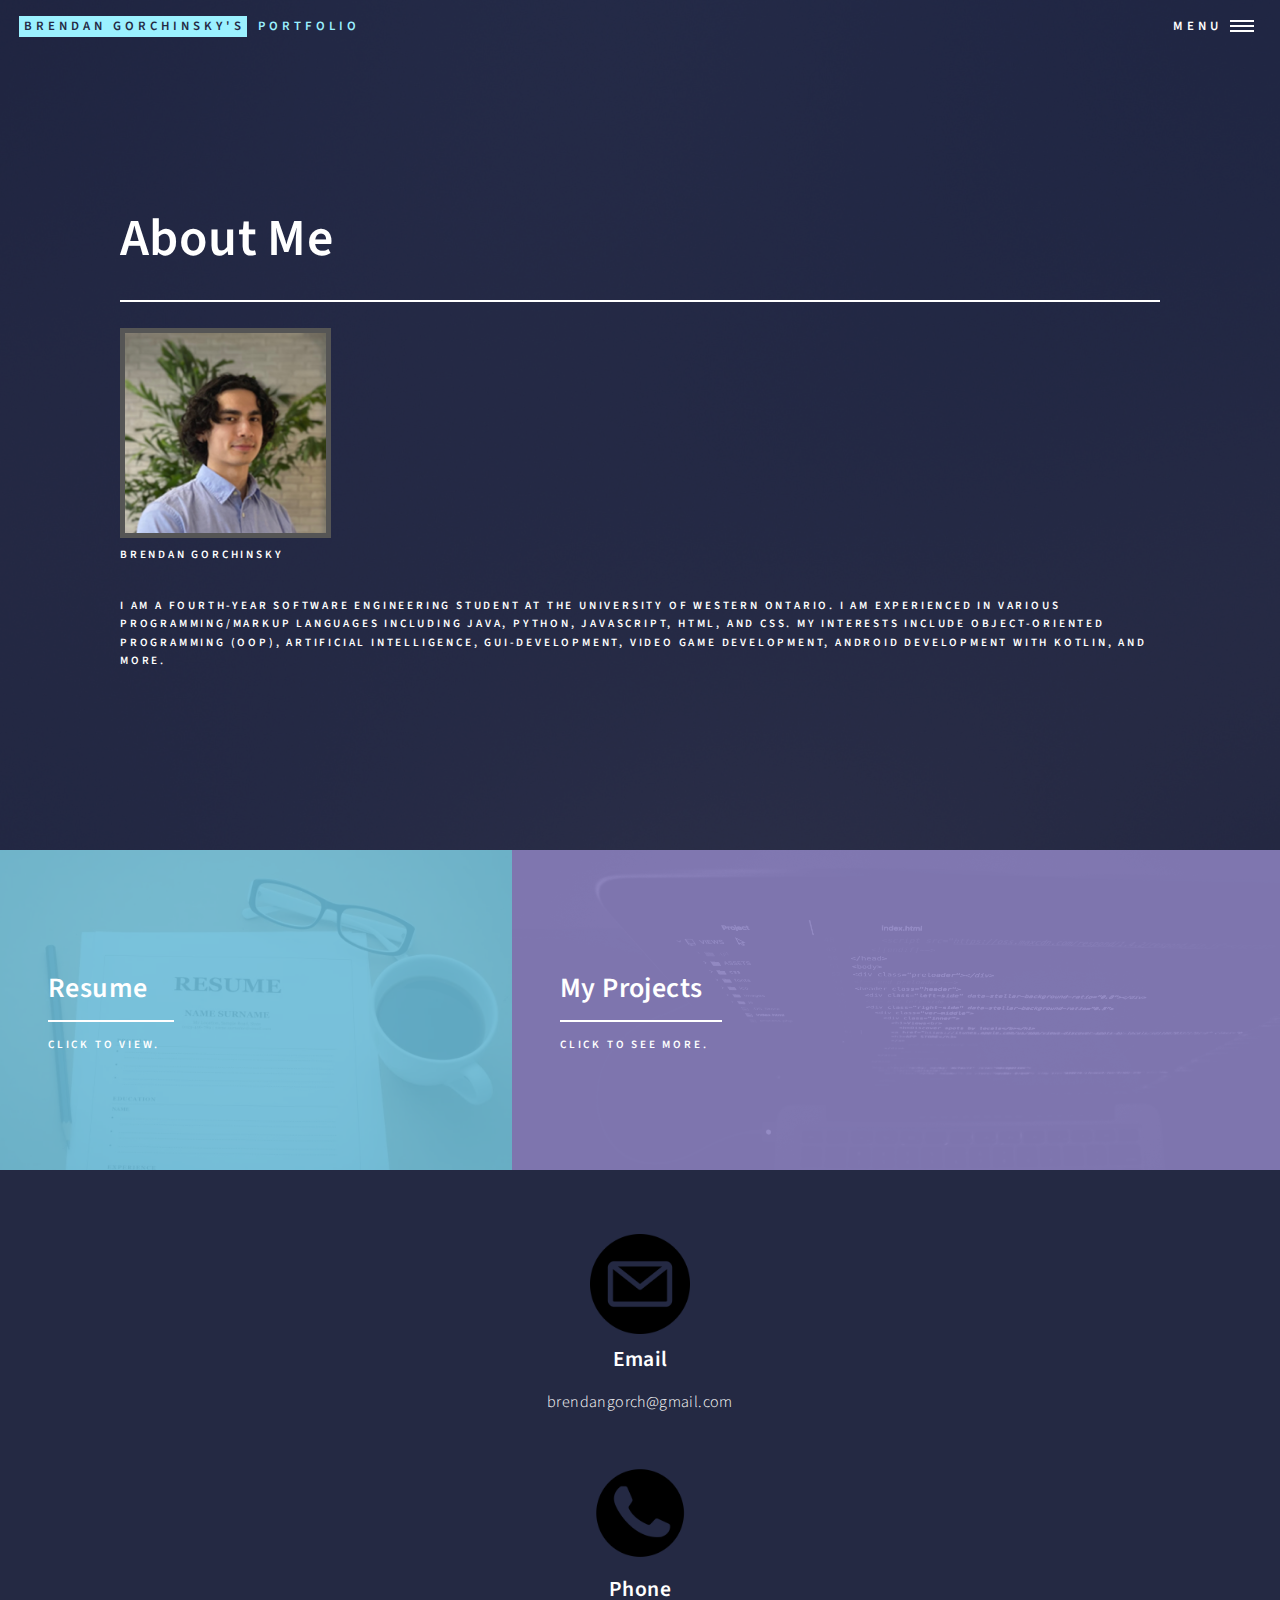
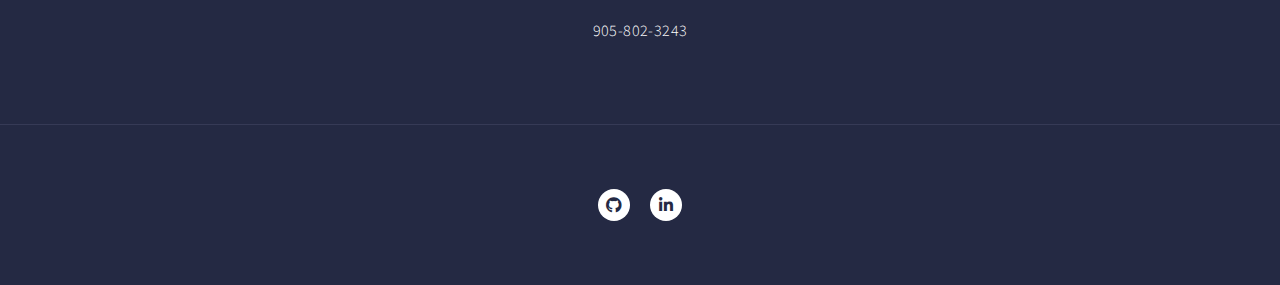
<file: index.html>
<!DOCTYPE HTML>
<html>
	<head>
		<title>Brendan Gorchinsky's Portfolio</title>
		<link rel="apple-touch-icon" sizes="180x180" href="favicon/apple-touch-icon.png">
		<link rel="icon" type="image/png" sizes="32x32" href="favicon/favicon-32x32.png">
		<link rel="icon" type="image/png" sizes="16x16" href="favicon/favicon-16x16.png">
		<link rel="manifest" href="favicon/site.webmanifest">
		<meta charset="utf-8" />
		<meta name="viewport" content="width=device-width, initial-scale=1, user-scalable=no" />
		<link rel="stylesheet" href="assets/css/main.css" />
		<noscript><link rel="stylesheet" href="assets/css/noscript.css" /></noscript>
	</head>
	<body class="is-preload">

		<!-- Wrapper -->
			<div id="wrapper">

				<!-- Header -->
					<header id="header" class="alt">
						<a href="index.html" class="logo"><strong>Brendan Gorchinsky's</strong> <span>Portfolio</span></a>
						<nav>
							<a href="#menu">Menu</a>
						</nav>
					</header>

				<!-- Menu -->
					<nav id="menu">
						<ul class="links">
							<li><a href="index.html">Home</a></li>
							<li><a href="landing.html">My Projects</a></li>
						</ul>
					</nav>

				<!-- Banner -->
					<section id="banner" class="major">
						<div class="inner">
							<header class="major">
								<h1>About Me</h1>
								<img class = 'img-border' src = "images/Me.PNG" alt = ""/>
								<p>Brendan Gorchinsky</p>
							</header>
							<div class="content">
								<p>I am a fourth-year software engineering student at the University of Western Ontario. I am experienced in various programming/markup languages
									including Java, Python, JavaScript, HTML, and CSS. My interests include object-oriented programming (OOP), artificial intelligence, GUI-development,
									video game development, android development with Kotlin, and more. 
								</p>
							</div>
						</div>
					</section>

				<!-- Main -->
					<div id="main">
						<!-- One -->
						<section id="one" class="tiles">
							<article>
								<span class="image">
									<img src="images/resume.PNG" alt="" />
								</span>
								<header class="major">
									<h3><a target = "_blank" href = "Resources/Brendan_Gorchinsky.pdf" class="link">Resume</a></h3>
									<p>Click to view.</p>
								</header>
							</article>
							<article>
								<span class="image">
									<img src="images/backgroundmain.jpg" alt="" />
								</span>
								<header class="major">
									<h3><a href="landing.html" class="link">My Projects</a></h3>
									<p>Click to see more.</p>
								</header>
							</article>
						</section>
					</div>

				<!-- Contact -->
					<section id="contact">
						<div class="inner">
							
							<section class="split">
								<section>
									<div class="contact-method">
										<img src = "images/email.png" class = "contact-icon">
										<h3>Email</h3>
										<span>brendangorch@gmail.com</span>
									</div>
								</section>
								<section>
									<div class="contact-method">
										<img src = "images/phone.png" class = "contact-icon">
										<h3>Phone</h3>
										<span>905-802-3243</span>
									</div>
								</section>
							</section>
						</div>
					</section>

				<!-- Footer -->
					<footer id="footer" class = "footer">
						<div class="inner">
							<ul class="icons">
								<li><a href="https://github.com/brendangorch" target = "_blank" class="icon brands alt fa-github"><span class="label">GitHub</span></a></li>
								<li><a href="https://www.linkedin.com/in/brendan-gorchinsky/" target = "_blank" class="icon brands alt fa-linkedin-in"><span class="label">LinkedIn</span></a></li>
							</ul>
						</div>
					</footer>

			</div>

		<!-- Scripts -->
			<script src="assets/js/jquery.min.js"></script>
			<script src="assets/js/jquery.scrolly.min.js"></script>
			<script src="assets/js/jquery.scrollex.min.js"></script>
			<script src="assets/js/browser.min.js"></script>
			<script src="assets/js/breakpoints.min.js"></script>
			<script src="assets/js/util.js"></script>
			<script src="assets/js/main.js"></script>

	</body>
</html>
</file>
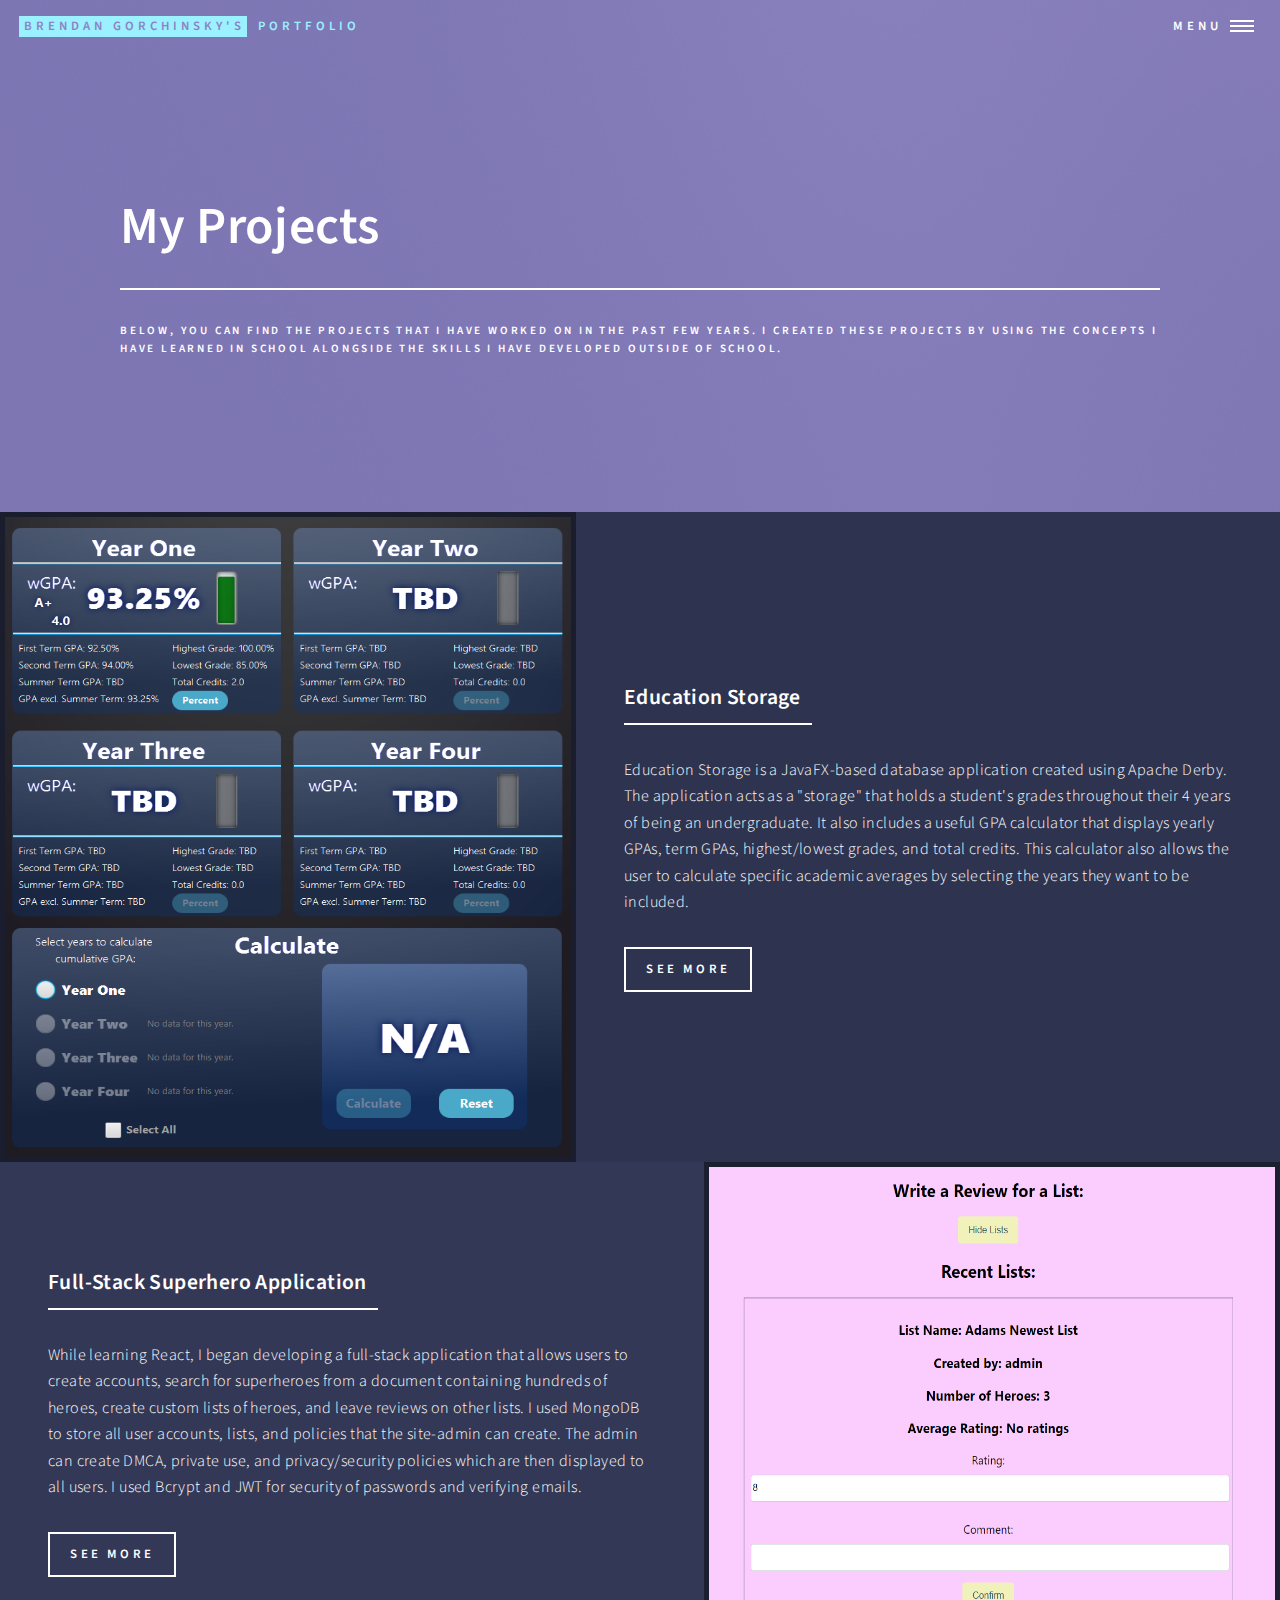
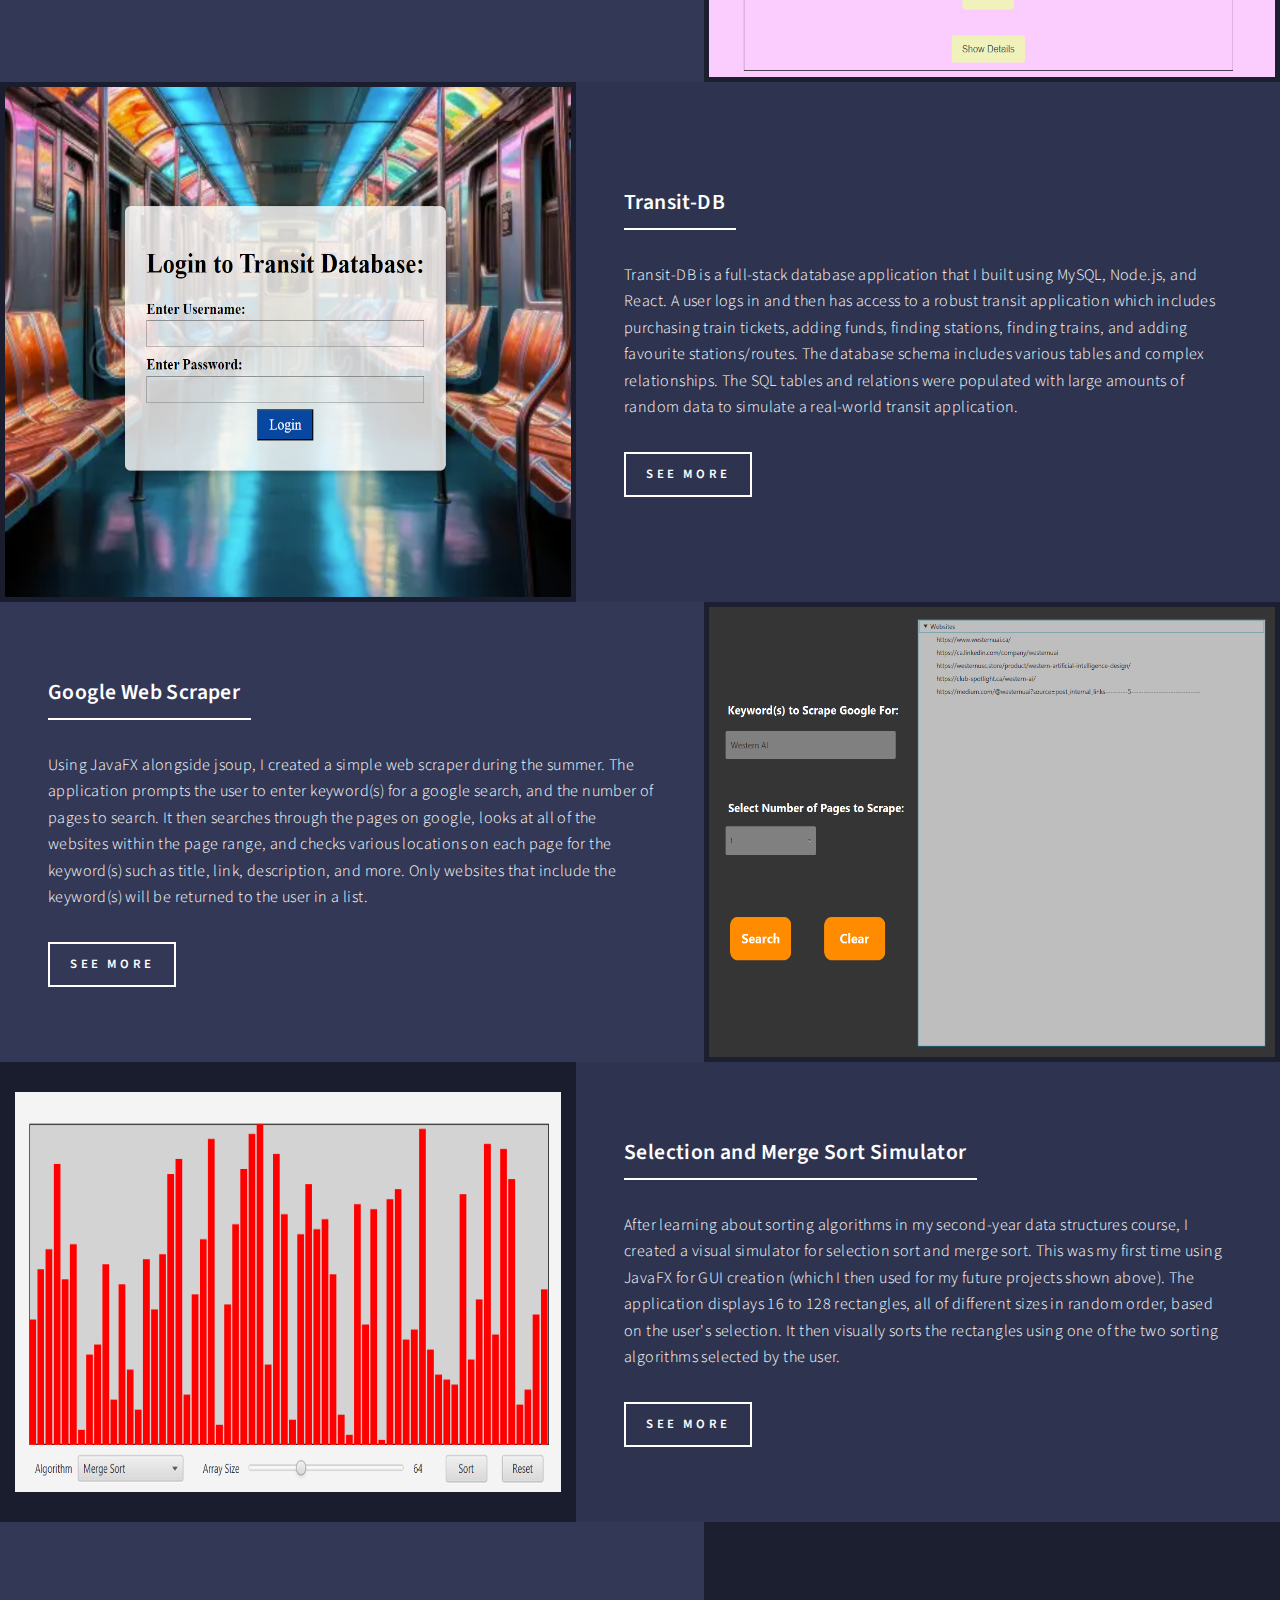
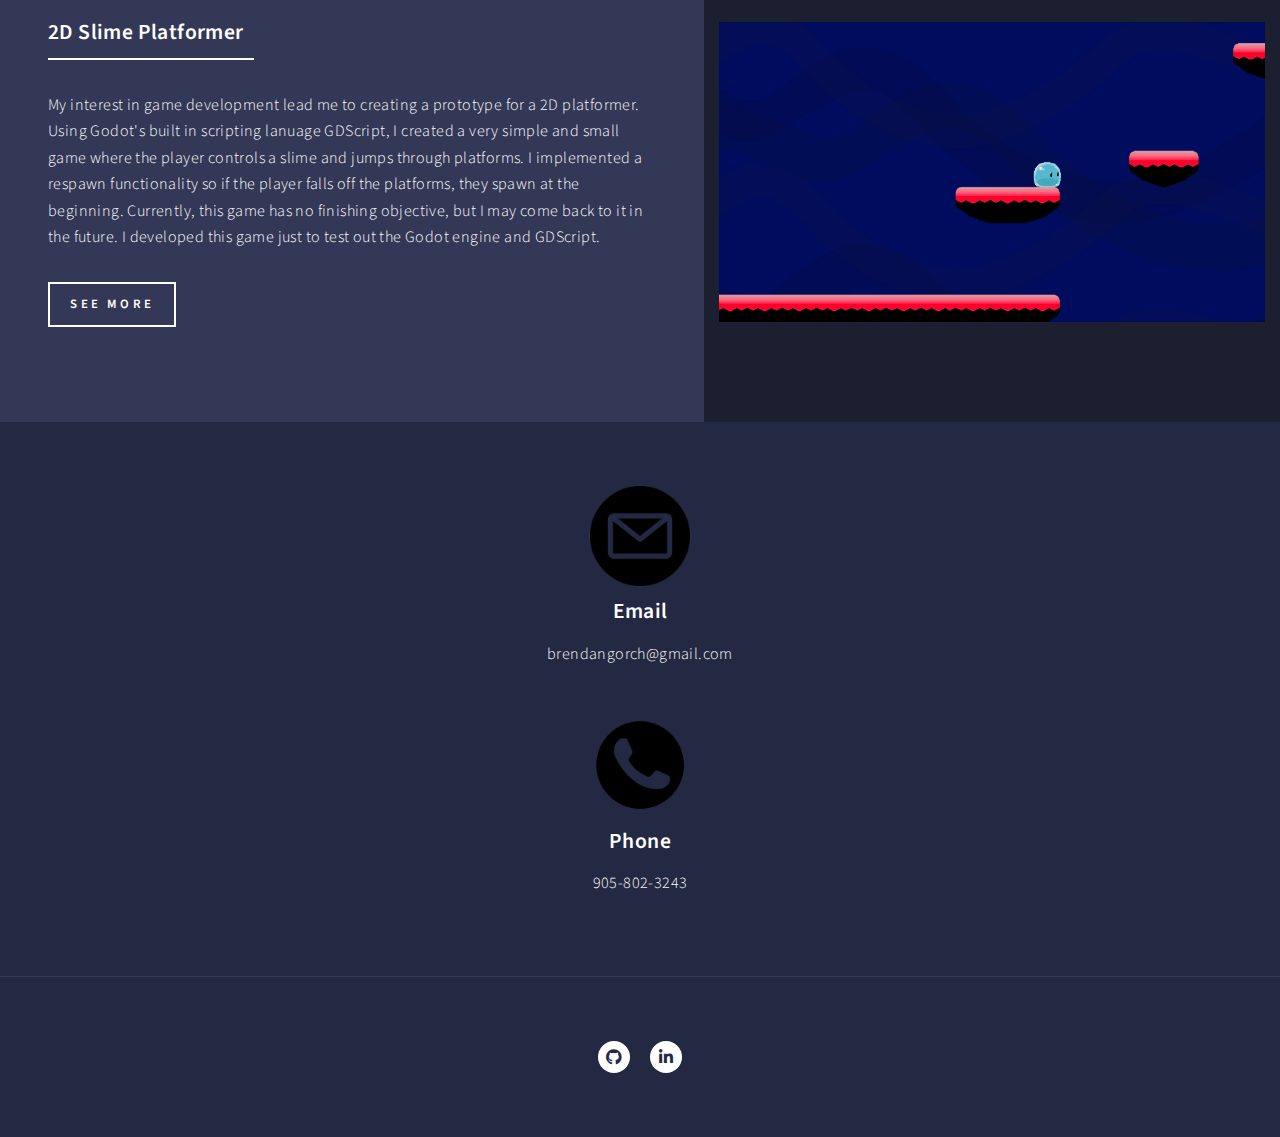
<file: landing.html>
<!DOCTYPE HTML>

<html>
	<head>
		<title>My Project's</title>
		<meta charset="utf-8" />
		<link rel="apple-touch-icon" sizes="180x180" href="favicon/apple-touch-icon.png">
		<link rel="icon" type="image/png" sizes="32x32" href="favicon/favicon-32x32.png">
		<link rel="icon" type="image/png" sizes="16x16" href="favicon/favicon-16x16.png">
		<link rel="manifest" href="favicon/site.webmanifest">
		<meta name="viewport" content="width=device-width, initial-scale=1, user-scalable=no" />
		<link rel="stylesheet" href="assets/css/main.css" />
		<noscript><link rel="stylesheet" href="assets/css/noscript.css" /></noscript>
	</head>
	<body class="is-preload">

		<!-- Wrapper -->
			<div id="wrapper">

				<!-- Header -->
				<!-- Note: The "styleN" class below should match that of the banner element. -->
					<header id="header" class="alt style2">
						<a href="index.html" class="logo"><strong>Brendan Gorchinsky's</strong> <span>Portfolio</span></a>
						<nav>
							<a href="#menu">Menu</a>
						</nav>
					</header>

				<!-- Menu -->
					<nav id="menu">
						<ul class="links">
							<li><a href="index.html">Home</a></li>
							<li><a href="landing.html">My Projects</a></li>
						</ul>
					</nav>

				<!-- Banner -->
				<!-- Note: The "styleN" class below should match that of the header element. -->
					<section id="banner" class="style2">
						<div class="inner">
							<span class="image">
								<img src="images/pic07.jpg" alt="" />
							</span>
							<header class="major">
								<h1>My Projects</h1>
							</header>
							<div class="content">
								<p>Below, you can find the projects that I have worked on in the past few years. I created these projects
									by using the concepts I have learned in school alongside the skills I have developed outside of school.
								</p>
							</div>
						</div>
					</section>

				<!-- Main -->
					<div id="main">


						<!-- One -->
							<section id="two" class="spotlights">
								<section>
									<a class="image">
										<img class = "image-edu" src="images/gpacalc.PNG" alt="" data-position="center center" />
									</a>
									<div class="content">
										<div class="inner">
											<header class="major">
												<h3>Education Storage</h3>
											</header>
											<p>Education Storage is a JavaFX-based database application created using Apache Derby. The application acts as a "storage"
												that holds a student's grades throughout their 4 years of being an undergraduate. It also includes a useful GPA calculator that displays
												yearly GPAs, term GPAs, highest/lowest grades, and total credits. This calculator also allows the user to calculate specific academic
												averages by selecting the years they want to be included.
											</p>
											<ul class="actions">
												<li><a target = "_blank" href="https://github.com/brendangorch/Education-Storage" class="button">See more</a></li>
											</ul>
										</div>
									</div>
								</section>
								<section>
									<a class="image">
										<img class = "image-hero" src="images/hero.PNG" alt="" data-position="center center" />
									</a>
									<div class="content">
										<div class="inner">
											<header class="major">
												<h3>Full-Stack Superhero Application</h3>
											</header>
											<p>While learning React, I began developing a full-stack application that allows users to create accounts, search for superheroes from
												a document containing hundreds of heroes, create custom lists of heroes, and leave reviews on other lists. I used MongoDB to store 
												all user accounts, lists, and policies that the site-admin can create. The admin can create DMCA, private use, and privacy/security
												policies which are then displayed to all users. I used Bcrypt and JWT for security of passwords and verifying emails.
											</p>
											<ul class="actions">
												<li><a target = "_blank" href="https://github.com/brendangorch/Superheroes-Database-Application" class="button">See more</a></li>
											</ul>
										</div>
									</div>
								</section>
								<section>
									<a class="image">
										<img class = "image-hero" src="images/transit.PNG" alt="" data-position="center center" />
									</a>
									<div class="content">
										<div class="inner">
											<header class="major">
												<h3>Transit-DB</h3>
											</header>
											<p>Transit-DB is a full-stack database application that I built using MySQL, Node.js, and React. A user logs in and then has access to a
												robust transit application which includes purchasing train tickets, adding funds, finding stations, finding trains, and adding favourite
												stations/routes. The database schema includes various tables and complex relationships. The SQL tables and relations were populated with 
												large amounts of random data to simulate a real-world transit application.
											</p>
											<ul class="actions">
												<li><a target = "_blank" href="https://github.com/brendangorch/Transit-DB" class="button">See more</a></li>
											</ul>
										</div>
									</div>
								</section>
								<section>
									<a class="image">
										<img class = "image-web" src="images/webscrape.PNG" alt="" data-position="top center" />
									</a>
									<div class="content">
										<div class="inner">
											<header class="major">
												<h3>Google Web Scraper</h3>
											</header>
											<p>Using JavaFX alongside jsoup, I created a simple web scraper during the summer. The application prompts the user to enter keyword(s) for
												a google search, and the number of pages to search. It then searches through the pages on google, looks at all of the websites within the page range,
												and checks various locations on each page for the keyword(s) such as title, link, description, and more. Only websites that include the keyword(s) 
												will be returned to the user in a list.
											</p>
											<ul class="actions">
												<li><a target = "_blank" href="https://github.com/brendangorch/Google-Web-Scraper" class="button">See more</a></li>
											</ul>
										</div>
									</div>
								</section>
								<section>
									<a class="image">
										<img class = "image-sort" src="images/sort.png" alt="" data-position="25% 25%" />
									</a>
									<div class="content">
										<div class="inner">
											<header class="major">
												<h3>Selection and Merge Sort Simulator</h3>
											</header>
											<p>After learning about sorting algorithms in my second-year data structures course, I created a visual simulator for selection sort and merge sort.
												This was my first time using JavaFX for GUI creation (which I then used for my future projects shown above). The application displays 16 to 128 
												rectangles, all of different sizes in random order, based on the user's selection. It then visually sorts the rectangles using one of the two
												sorting algorithms selected by the user.
											</p>
											<ul class="actions">
												<li><a target = "_blank" href="https://github.com/brendangorch/Selection-and-Merge-Sort-Simulator" class="button">See more</a></li>
											</ul>
										</div>
									</div>
								</section>
								<section>
									<a class="image">
										<img class = "image-game" src="images/game.png" alt="" data-position="top center" />
									</a>
									<div class="content">
										<div class="inner">
											<header class="major">
												<h3>2D Slime Platformer</h3>
											</header>
											<p>My interest in game development lead me to creating a prototype for a 2D platformer. Using Godot's built in scripting lanuage GDScript, 
												I created a very simple and small game where the player controls a slime and jumps through platforms. I implemented a respawn functionality
												so if the player falls off the platforms, they spawn at the beginning. Currently, this game has no finishing objective, but I may come back
												to it in the future. I developed this game just to test out the Godot engine and GDScript.
											</p>
											<ul class="actions">
												<li><a target = "_blank" href="https://github.com/brendangorch/2D-Slime-Platformer" class="button">See more</a></li>
											</ul>
										</div>
									</div>
								</section>

							</section>
							

					</div>

				<!-- Contact -->
					<section id="contact">
						<div class="inner">
							
							<section class="split">
								<section>
									<div class="contact-method">
										<img src = "images/email.png" class = "contact-icon">
										<h3>Email</h3>
										<span>brendangorch@gmail.com</span>
									</div>
								</section>
								<section>
									<div class="contact-method">
										<img src = "images/phone.png" class = "contact-icon">
										<h3>Phone</h3>
										<span>905-802-3243</span>
									</div>
								</section>
								
							</section>
						</div>
					</section>

				<!-- Footer -->
					<footer id="footer" class = "footer">
						<div class="inner">
							<ul class="icons">
								<li><a href="https://github.com/brendangorch" target = "_blank" class="icon brands alt fa-github"><span class="label">GitHub</span></a></li>
								<li><a href="https://www.linkedin.com/in/brendan-gorchinsky/" target = "_blank" class="icon brands alt fa-linkedin-in"><span class="label">LinkedIn</span></a></li>
							</ul>
							
					</footer>

			</div>

		<!-- Scripts -->
			<script src="assets/js/jquery.min.js"></script>
			<script src="assets/js/jquery.scrolly.min.js"></script>
			<script src="assets/js/jquery.scrollex.min.js"></script>
			<script src="assets/js/browser.min.js"></script>
			<script src="assets/js/breakpoints.min.js"></script>
			<script src="assets/js/util.js"></script>
			<script src="assets/js/main.js"></script>

	</body>
</html>
</file>
<file: assets/css/noscript.css>
/*
	Forty by HTML5 UP
	html5up.net | @ajlkn
	Free for personal and commercial use under the CCA 3.0 license (html5up.net/license)
*/

/* Banner */

	body.is-preload #banner:after {
		opacity: 0.85;
	}

	body.is-preload #banner > .inner {
		-moz-filter: none;
		-webkit-filter: none;
		-ms-filter: none;
		filter: none;
		-moz-transform: none;
		-webkit-transform: none;
		-ms-transform: none;
		transform: none;
		opacity: 1;
	}
</file>
<file: assets/css/main.css>
@import url(fontawesome-all.min.css);
@import url("https://fonts.googleapis.com/css?family=Source+Sans+Pro:300,300italic,600,600italic");

/*
	Forty by HTML5 UP
	html5up.net | @ajlkn
	Free for personal and commercial use under the CCA 3.0 license (html5up.net/license)
*/

html, body, div, span, applet, object,
iframe, h1, h2, h3, h4, h5, h6, p, blockquote,
pre, a, abbr, acronym, address, big, cite,
code, del, dfn, em, img, ins, kbd, q, s, samp,
small, strike, strong, sub, sup, tt, var, b,
u, i, center, dl, dt, dd, ol, ul, li, fieldset,
form, label, legend, table, caption, tbody,
tfoot, thead, tr, th, td, article, aside,
canvas, details, embed, figure, figcaption,
footer, header, hgroup, menu, nav, output, ruby,
section, summary, time, mark, audio, video {
	margin: 0;
	padding: 0;
	border: 0;
	font-size: 100%;
	font: inherit;
	vertical-align: baseline;}

article, aside, details, figcaption, figure,
footer, header, hgroup, menu, nav, section {
	display: block;}

body {
	line-height: 1;
}

ol, ul {
	list-style: none;
}

blockquote, q {
	quotes: none;
}

	blockquote:before, blockquote:after, q:before, q:after {
		content: '';
		content: none;
	}

table {
	border-collapse: collapse;
	border-spacing: 0;
}

body {
	-webkit-text-size-adjust: none;
}

mark {
	background-color: transparent;
	color: inherit;
}

input::-moz-focus-inner {
	border: 0;
	padding: 0;
}

input, select, textarea {
	-moz-appearance: none;
	-webkit-appearance: none;
	-ms-appearance: none;
	appearance: none;
}

/* Basic */

	@-ms-viewport {
		width: device-width;
	}

	body {
		-ms-overflow-style: scrollbar;
	}

	@media screen and (max-width: 480px) {

		html, body {
			min-width: 320px;
		}

	}

	html {
		box-sizing: border-box;
	}

	*, *:before, *:after {
		box-sizing: inherit;
	}

	body {
		background: #242943;
	}

		body.is-preload *, body.is-preload *:before, body.is-preload *:after {
			-moz-animation: none !important;
			-webkit-animation: none !important;
			-ms-animation: none !important;
			animation: none !important;
			-moz-transition: none !important;
			-webkit-transition: none !important;
			-ms-transition: none !important;
			transition: none !important;
		}

/* Type */

	body, input, select, textarea {
		color: #ffffff;
		font-family: "Source Sans Pro", Helvetica, sans-serif;
		font-size: 17pt;
		font-weight: 300;
		letter-spacing: 0.025em;
		line-height: 1.65;
	}

		@media screen and (max-width: 1680px) {

			body, input, select, textarea {
				font-size: 14pt;
			}

		}

		@media screen and (max-width: 1280px) {

			body, input, select, textarea {
				font-size: 12pt;
			}

		}

		@media screen and (max-width: 360px) {

			body, input, select, textarea {
				font-size: 11pt;
			}

		}

	a {
		-moz-transition: color 0.2s ease-in-out, border-bottom-color 0.2s ease-in-out;
		-webkit-transition: color 0.2s ease-in-out, border-bottom-color 0.2s ease-in-out;
		-ms-transition: color 0.2s ease-in-out, border-bottom-color 0.2s ease-in-out;
		transition: color 0.2s ease-in-out, border-bottom-color 0.2s ease-in-out;
		border-bottom: dotted 1px;
		color: inherit;
		text-decoration: none;
	}

		a:hover {
			border-bottom-color: transparent;
			color: #9bf1ff !important;
		}

		a:active {
			color: #53e3fb !important;
		}

	strong, b {
		color: #ffffff;
		font-weight: 600;
	}

	em, i {
		font-style: italic;
	}

	p {
		margin: 0 0 2em 0;
	}

	h1, h2, h3, h4, h5, h6 {
		color: #ffffff;
		font-weight: 600;
		line-height: 1.65;
		margin: 0 0 1em 0;
	}

		h1 a, h2 a, h3 a, h4 a, h5 a, h6 a {
			color: inherit;
			border-bottom: 0;
		}

	h1 {
		font-size: 2.5em;
	}

	h2 {
		font-size: 1.75em;
	}

	h3 {
		font-size: 1.35em;
	}

	h4 {
		font-size: 1.1em;
	}

	h5 {
		font-size: 0.9em;
	}

	h6 {
		font-size: 0.7em;
	}

	@media screen and (max-width: 736px) {

		h1 {
			font-size: 2em;
		}

		h2 {
			font-size: 1.5em;
		}

		h3 {
			font-size: 1.25em;
		}

	}

	sub {
		font-size: 0.8em;
		position: relative;
		top: 0.5em;
	}

	sup {
		font-size: 0.8em;
		position: relative;
		top: -0.5em;
	}

	blockquote {
		border-left: solid 4px rgba(212, 212, 255, 0.1);
		font-style: italic;
		margin: 0 0 2em 0;
		padding: 0.5em 0 0.5em 2em;
	}

	code {
		background: rgba(212, 212, 255, 0.035);
		font-family: "Courier New", monospace;
		font-size: 0.9em;
		margin: 0 0.25em;
		padding: 0.25em 0.65em;
	}

	pre {
		-webkit-overflow-scrolling: touch;
		font-family: "Courier New", monospace;
		font-size: 0.9em;
		margin: 0 0 2em 0;
	}

		pre code {
			display: block;
			line-height: 1.75;
			padding: 1em 1.5em;
			overflow-x: auto;
		}

	hr {
		border: 0;
		border-bottom: solid 1px rgba(212, 212, 255, 0.1);
		margin: 2em 0;
	}

		hr.major {
			margin: 3em 0;
		}

	.align-left {
		text-align: left;
	}

	.align-center {
		text-align: center;
	}

	.align-right {
		text-align: right;
	}

/* Row */

	.row {
		display: flex;
		flex-wrap: wrap;
		box-sizing: border-box;
		align-items: stretch;
	}

		.row > * {
			box-sizing: border-box;
		}

		.row.gtr-uniform > * > :last-child {
			margin-bottom: 0;
		}

		.row.aln-left {
			justify-content: flex-start;
		}

		.row.aln-center {
			justify-content: center;
		}

		.row.aln-right {
			justify-content: flex-end;
		}

		.row.aln-top {
			align-items: flex-start;
		}

		.row.aln-middle {
			align-items: center;
		}

		.row.aln-bottom {
			align-items: flex-end;
		}

		.row > .imp {
			order: -1;
		}

		.row > .col-1 {
			width: 8.33333%;
		}

		.row > .off-1 {
			margin-left: 8.33333%;
		}

		.row > .col-2 {
			width: 16.66667%;
		}

		.row > .off-2 {
			margin-left: 16.66667%;
		}

		.row > .col-3 {
			width: 25%;
		}

		.row > .off-3 {
			margin-left: 25%;
		}

		.row > .col-4 {
			width: 33.33333%;
		}

		.row > .off-4 {
			margin-left: 33.33333%;
		}

		.row > .col-5 {
			width: 41.66667%;
		}

		.row > .off-5 {
			margin-left: 41.66667%;
		}

		.row > .col-6 {
			width: 50%;
		}

		.row > .off-6 {
			margin-left: 50%;
		}

		.row > .col-7 {
			width: 58.33333%;
		}

		.row > .off-7 {
			margin-left: 58.33333%;
		}

		.row > .col-8 {
			width: 66.66667%;
		}

		.row > .off-8 {
			margin-left: 66.66667%;
		}

		.row > .col-9 {
			width: 75%;
		}

		.row > .off-9 {
			margin-left: 75%;
		}

		.row > .col-10 {
			width: 83.33333%;
		}

		.row > .off-10 {
			margin-left: 83.33333%;
		}

		.row > .col-11 {
			width: 91.66667%;
		}

		.row > .off-11 {
			margin-left: 91.66667%;
		}

		.row > .col-12 {
			width: 100%;
		}

		.row > .off-12 {
			margin-left: 100%;
		}

		.row.gtr-0 {
			margin-top: 0;
			margin-left: 0em;
		}

			.row.gtr-0 > * {
				padding: 0 0 0 0em;
			}

			.row.gtr-0.gtr-uniform {
				margin-top: 0em;
			}

				.row.gtr-0.gtr-uniform > * {
					padding-top: 0em;
				}

		.row.gtr-25 {
			margin-top: 0;
			margin-left: -0.5em;
		}

			.row.gtr-25 > * {
				padding: 0 0 0 0.5em;
			}

			.row.gtr-25.gtr-uniform {
				margin-top: -0.5em;
			}

				.row.gtr-25.gtr-uniform > * {
					padding-top: 0.5em;
				}

		.row.gtr-50 {
			margin-top: 0;
			margin-left: -1em;
		}

			.row.gtr-50 > * {
				padding: 0 0 0 1em;
			}

			.row.gtr-50.gtr-uniform {
				margin-top: -1em;
			}

				.row.gtr-50.gtr-uniform > * {
					padding-top: 1em;
				}

		.row {
			margin-top: 0;
			margin-left: -2em;
		}

			.row > * {
				padding: 0 0 0 2em;
			}

			.row.gtr-uniform {
				margin-top: -2em;
			}

				.row.gtr-uniform > * {
					padding-top: 2em;
				}

		.row.gtr-150 {
			margin-top: 0;
			margin-left: -3em;
		}

			.row.gtr-150 > * {
				padding: 0 0 0 3em;
			}

			.row.gtr-150.gtr-uniform {
				margin-top: -3em;
			}

				.row.gtr-150.gtr-uniform > * {
					padding-top: 3em;
				}

		.row.gtr-200 {
			margin-top: 0;
			margin-left: -4em;
		}

			.row.gtr-200 > * {
				padding: 0 0 0 4em;
			}

			.row.gtr-200.gtr-uniform {
				margin-top: -4em;
			}

				.row.gtr-200.gtr-uniform > * {
					padding-top: 4em;
				}

		@media screen and (max-width: 1680px) {

			.row {
				display: flex;
				flex-wrap: wrap;
				box-sizing: border-box;
				align-items: stretch;
			}

				.row > * {
					box-sizing: border-box;
				}

				.row.gtr-uniform > * > :last-child {
					margin-bottom: 0;
				}

				.row.aln-left {
					justify-content: flex-start;
				}

				.row.aln-center {
					justify-content: center;
				}

				.row.aln-right {
					justify-content: flex-end;
				}

				.row.aln-top {
					align-items: flex-start;
				}

				.row.aln-middle {
					align-items: center;
				}

				.row.aln-bottom {
					align-items: flex-end;
				}

				.row > .imp-xlarge {
					order: -1;
				}

				.row > .col-1-xlarge {
					width: 8.33333%;
				}

				.row > .off-1-xlarge {
					margin-left: 8.33333%;
				}

				.row > .col-2-xlarge {
					width: 16.66667%;
				}

				.row > .off-2-xlarge {
					margin-left: 16.66667%;
				}

				.row > .col-3-xlarge {
					width: 25%;
				}

				.row > .off-3-xlarge {
					margin-left: 25%;
				}

				.row > .col-4-xlarge {
					width: 33.33333%;
				}

				.row > .off-4-xlarge {
					margin-left: 33.33333%;
				}

				.row > .col-5-xlarge {
					width: 41.66667%;
				}

				.row > .off-5-xlarge {
					margin-left: 41.66667%;
				}

				.row > .col-6-xlarge {
					width: 50%;
				}

				.row > .off-6-xlarge {
					margin-left: 50%;
				}

				.row > .col-7-xlarge {
					width: 58.33333%;
				}

				.row > .off-7-xlarge {
					margin-left: 58.33333%;
				}

				.row > .col-8-xlarge {
					width: 66.66667%;
				}

				.row > .off-8-xlarge {
					margin-left: 66.66667%;
				}

				.row > .col-9-xlarge {
					width: 75%;
				}

				.row > .off-9-xlarge {
					margin-left: 75%;
				}

				.row > .col-10-xlarge {
					width: 83.33333%;
				}

				.row > .off-10-xlarge {
					margin-left: 83.33333%;
				}

				.row > .col-11-xlarge {
					width: 91.66667%;
				}

				.row > .off-11-xlarge {
					margin-left: 91.66667%;
				}

				.row > .col-12-xlarge {
					width: 100%;
				}

				.row > .off-12-xlarge {
					margin-left: 100%;
				}

				.row.gtr-0 {
					margin-top: 0;
					margin-left: 0em;
				}

					.row.gtr-0 > * {
						padding: 0 0 0 0em;
					}

					.row.gtr-0.gtr-uniform {
						margin-top: 0em;
					}

						.row.gtr-0.gtr-uniform > * {
							padding-top: 0em;
						}

				.row.gtr-25 {
					margin-top: 0;
					margin-left: -0.5em;
				}

					.row.gtr-25 > * {
						padding: 0 0 0 0.5em;
					}

					.row.gtr-25.gtr-uniform {
						margin-top: -0.5em;
					}

						.row.gtr-25.gtr-uniform > * {
							padding-top: 0.5em;
						}

				.row.gtr-50 {
					margin-top: 0;
					margin-left: -1em;
				}

					.row.gtr-50 > * {
						padding: 0 0 0 1em;
					}

					.row.gtr-50.gtr-uniform {
						margin-top: -1em;
					}

						.row.gtr-50.gtr-uniform > * {
							padding-top: 1em;
						}

				.row {
					margin-top: 0;
					margin-left: -2em;
				}

					.row > * {
						padding: 0 0 0 2em;
					}

					.row.gtr-uniform {
						margin-top: -2em;
					}

						.row.gtr-uniform > * {
							padding-top: 2em;
						}

				.row.gtr-150 {
					margin-top: 0;
					margin-left: -3em;
				}

					.row.gtr-150 > * {
						padding: 0 0 0 3em;
					}

					.row.gtr-150.gtr-uniform {
						margin-top: -3em;
					}

						.row.gtr-150.gtr-uniform > * {
							padding-top: 3em;
						}

				.row.gtr-200 {
					margin-top: 0;
					margin-left: -4em;
				}

					.row.gtr-200 > * {
						padding: 0 0 0 4em;
					}

					.row.gtr-200.gtr-uniform {
						margin-top: -4em;
					}

						.row.gtr-200.gtr-uniform > * {
							padding-top: 4em;
						}

		}

		@media screen and (max-width: 1280px) {

			.row {
				display: flex;
				flex-wrap: wrap;
				box-sizing: border-box;
				align-items: stretch;
			}

				.row > * {
					box-sizing: border-box;
				}

				.row.gtr-uniform > * > :last-child {
					margin-bottom: 0;
				}

				.row.aln-left {
					justify-content: flex-start;
				}

				.row.aln-center {
					justify-content: center;
				}

				.row.aln-right {
					justify-content: flex-end;
				}

				.row.aln-top {
					align-items: flex-start;
				}

				.row.aln-middle {
					align-items: center;
				}

				.row.aln-bottom {
					align-items: flex-end;
				}

				.row > .imp-large {
					order: -1;
				}

				.row > .col-1-large {
					width: 8.33333%;
				}

				.row > .off-1-large {
					margin-left: 8.33333%;
				}

				.row > .col-2-large {
					width: 16.66667%;
				}

				.row > .off-2-large {
					margin-left: 16.66667%;
				}

				.row > .col-3-large {
					width: 25%;
				}

				.row > .off-3-large {
					margin-left: 25%;
				}

				.row > .col-4-large {
					width: 33.33333%;
				}

				.row > .off-4-large {
					margin-left: 33.33333%;
				}

				.row > .col-5-large {
					width: 41.66667%;
				}

				.row > .off-5-large {
					margin-left: 41.66667%;
				}

				.row > .col-6-large {
					width: 50%;
				}

				.row > .off-6-large {
					margin-left: 50%;
				}

				.row > .col-7-large {
					width: 58.33333%;
				}

				.row > .off-7-large {
					margin-left: 58.33333%;
				}

				.row > .col-8-large {
					width: 66.66667%;
				}

				.row > .off-8-large {
					margin-left: 66.66667%;
				}

				.row > .col-9-large {
					width: 75%;
				}

				.row > .off-9-large {
					margin-left: 75%;
				}

				.row > .col-10-large {
					width: 83.33333%;
				}

				.row > .off-10-large {
					margin-left: 83.33333%;
				}

				.row > .col-11-large {
					width: 91.66667%;
				}

				.row > .off-11-large {
					margin-left: 91.66667%;
				}

				.row > .col-12-large {
					width: 100%;
				}

				.row > .off-12-large {
					margin-left: 100%;
				}

				.row.gtr-0 {
					margin-top: 0;
					margin-left: 0em;
				}

					.row.gtr-0 > * {
						padding: 0 0 0 0em;
					}

					.row.gtr-0.gtr-uniform {
						margin-top: 0em;
					}

						.row.gtr-0.gtr-uniform > * {
							padding-top: 0em;
						}

				.row.gtr-25 {
					margin-top: 0;
					margin-left: -0.375em;
				}

					.row.gtr-25 > * {
						padding: 0 0 0 0.375em;
					}

					.row.gtr-25.gtr-uniform {
						margin-top: -0.375em;
					}

						.row.gtr-25.gtr-uniform > * {
							padding-top: 0.375em;
						}

				.row.gtr-50 {
					margin-top: 0;
					margin-left: -0.75em;
				}

					.row.gtr-50 > * {
						padding: 0 0 0 0.75em;
					}

					.row.gtr-50.gtr-uniform {
						margin-top: -0.75em;
					}

						.row.gtr-50.gtr-uniform > * {
							padding-top: 0.75em;
						}

				.row {
					margin-top: 0;
					margin-left: -1.5em;
				}

					.row > * {
						padding: 0 0 0 1.5em;
					}

					.row.gtr-uniform {
						margin-top: -1.5em;
					}

						.row.gtr-uniform > * {
							padding-top: 1.5em;
						}

				.row.gtr-150 {
					margin-top: 0;
					margin-left: -2.25em;
				}

					.row.gtr-150 > * {
						padding: 0 0 0 2.25em;
					}

					.row.gtr-150.gtr-uniform {
						margin-top: -2.25em;
					}

						.row.gtr-150.gtr-uniform > * {
							padding-top: 2.25em;
						}

				.row.gtr-200 {
					margin-top: 0;
					margin-left: -3em;
				}

					.row.gtr-200 > * {
						padding: 0 0 0 3em;
					}

					.row.gtr-200.gtr-uniform {
						margin-top: -3em;
					}

						.row.gtr-200.gtr-uniform > * {
							padding-top: 3em;
						}

		}

		@media screen and (max-width: 980px) {

			.row {
				display: flex;
				flex-wrap: wrap;
				box-sizing: border-box;
				align-items: stretch;
			}

				.row > * {
					box-sizing: border-box;
				}

				.row.gtr-uniform > * > :last-child {
					margin-bottom: 0;
				}

				.row.aln-left {
					justify-content: flex-start;
				}

				.row.aln-center {
					justify-content: center;
				}

				.row.aln-right {
					justify-content: flex-end;
				}

				.row.aln-top {
					align-items: flex-start;
				}

				.row.aln-middle {
					align-items: center;
				}

				.row.aln-bottom {
					align-items: flex-end;
				}

				.row > .imp-medium {
					order: -1;
				}

				.row > .col-1-medium {
					width: 8.33333%;
				}

				.row > .off-1-medium {
					margin-left: 8.33333%;
				}

				.row > .col-2-medium {
					width: 16.66667%;
				}

				.row > .off-2-medium {
					margin-left: 16.66667%;
				}

				.row > .col-3-medium {
					width: 25%;
				}

				.row > .off-3-medium {
					margin-left: 25%;
				}

				.row > .col-4-medium {
					width: 33.33333%;
				}

				.row > .off-4-medium {
					margin-left: 33.33333%;
				}

				.row > .col-5-medium {
					width: 41.66667%;
				}

				.row > .off-5-medium {
					margin-left: 41.66667%;
				}

				.row > .col-6-medium {
					width: 50%;
				}

				.row > .off-6-medium {
					margin-left: 50%;
				}

				.row > .col-7-medium {
					width: 58.33333%;
				}

				.row > .off-7-medium {
					margin-left: 58.33333%;
				}

				.row > .col-8-medium {
					width: 66.66667%;
				}

				.row > .off-8-medium {
					margin-left: 66.66667%;
				}

				.row > .col-9-medium {
					width: 75%;
				}

				.row > .off-9-medium {
					margin-left: 75%;
				}

				.row > .col-10-medium {
					width: 83.33333%;
				}

				.row > .off-10-medium {
					margin-left: 83.33333%;
				}

				.row > .col-11-medium {
					width: 91.66667%;
				}

				.row > .off-11-medium {
					margin-left: 91.66667%;
				}

				.row > .col-12-medium {
					width: 100%;
				}

				.row > .off-12-medium {
					margin-left: 100%;
				}

				.row.gtr-0 {
					margin-top: 0;
					margin-left: 0em;
				}

					.row.gtr-0 > * {
						padding: 0 0 0 0em;
					}

					.row.gtr-0.gtr-uniform {
						margin-top: 0em;
					}

						.row.gtr-0.gtr-uniform > * {
							padding-top: 0em;
						}

				.row.gtr-25 {
					margin-top: 0;
					margin-left: -0.375em;
				}

					.row.gtr-25 > * {
						padding: 0 0 0 0.375em;
					}

					.row.gtr-25.gtr-uniform {
						margin-top: -0.375em;
					}

						.row.gtr-25.gtr-uniform > * {
							padding-top: 0.375em;
						}

				.row.gtr-50 {
					margin-top: 0;
					margin-left: -0.75em;
				}

					.row.gtr-50 > * {
						padding: 0 0 0 0.75em;
					}

					.row.gtr-50.gtr-uniform {
						margin-top: -0.75em;
					}

						.row.gtr-50.gtr-uniform > * {
							padding-top: 0.75em;
						}

				.row {
					margin-top: 0;
					margin-left: -1.5em;
				}

					.row > * {
						padding: 0 0 0 1.5em;
					}

					.row.gtr-uniform {
						margin-top: -1.5em;
					}

						.row.gtr-uniform > * {
							padding-top: 1.5em;
						}

				.row.gtr-150 {
					margin-top: 0;
					margin-left: -2.25em;
				}

					.row.gtr-150 > * {
						padding: 0 0 0 2.25em;
					}

					.row.gtr-150.gtr-uniform {
						margin-top: -2.25em;
					}

						.row.gtr-150.gtr-uniform > * {
							padding-top: 2.25em;
						}

				.row.gtr-200 {
					margin-top: 0;
					margin-left: -3em;
				}

					.row.gtr-200 > * {
						padding: 0 0 0 3em;
					}

					.row.gtr-200.gtr-uniform {
						margin-top: -3em;
					}

						.row.gtr-200.gtr-uniform > * {
							padding-top: 3em;
						}

		}

		@media screen and (max-width: 736px) {

			.row {
				display: flex;
				flex-wrap: wrap;
				box-sizing: border-box;
				align-items: stretch;
			}

				.row > * {
					box-sizing: border-box;
				}

				.row.gtr-uniform > * > :last-child {
					margin-bottom: 0;
				}

				.row.aln-left {
					justify-content: flex-start;
				}

				.row.aln-center {
					justify-content: center;
				}

				.row.aln-right {
					justify-content: flex-end;
				}

				.row.aln-top {
					align-items: flex-start;
				}

				.row.aln-middle {
					align-items: center;
				}

				.row.aln-bottom {
					align-items: flex-end;
				}

				.row > .imp-small {
					order: -1;
				}

				.row > .col-1-small {
					width: 8.33333%;
				}

				.row > .off-1-small {
					margin-left: 8.33333%;
				}

				.row > .col-2-small {
					width: 16.66667%;
				}

				.row > .off-2-small {
					margin-left: 16.66667%;
				}

				.row > .col-3-small {
					width: 25%;
				}

				.row > .off-3-small {
					margin-left: 25%;
				}

				.row > .col-4-small {
					width: 33.33333%;
				}

				.row > .off-4-small {
					margin-left: 33.33333%;
				}

				.row > .col-5-small {
					width: 41.66667%;
				}

				.row > .off-5-small {
					margin-left: 41.66667%;
				}

				.row > .col-6-small {
					width: 50%;
				}

				.row > .off-6-small {
					margin-left: 50%;
				}

				.row > .col-7-small {
					width: 58.33333%;
				}

				.row > .off-7-small {
					margin-left: 58.33333%;
				}

				.row > .col-8-small {
					width: 66.66667%;
				}

				.row > .off-8-small {
					margin-left: 66.66667%;
				}

				.row > .col-9-small {
					width: 75%;
				}

				.row > .off-9-small {
					margin-left: 75%;
				}

				.row > .col-10-small {
					width: 83.33333%;
				}

				.row > .off-10-small {
					margin-left: 83.33333%;
				}

				.row > .col-11-small {
					width: 91.66667%;
				}

				.row > .off-11-small {
					margin-left: 91.66667%;
				}

				.row > .col-12-small {
					width: 100%;
				}

				.row > .off-12-small {
					margin-left: 100%;
				}

				.row.gtr-0 {
					margin-top: 0;
					margin-left: 0em;
				}

					.row.gtr-0 > * {
						padding: 0 0 0 0em;
					}

					.row.gtr-0.gtr-uniform {
						margin-top: 0em;
					}

						.row.gtr-0.gtr-uniform > * {
							padding-top: 0em;
						}

				.row.gtr-25 {
					margin-top: 0;
					margin-left: -0.3125em;
				}

					.row.gtr-25 > * {
						padding: 0 0 0 0.3125em;
					}

					.row.gtr-25.gtr-uniform {
						margin-top: -0.3125em;
					}

						.row.gtr-25.gtr-uniform > * {
							padding-top: 0.3125em;
						}

				.row.gtr-50 {
					margin-top: 0;
					margin-left: -0.625em;
				}

					.row.gtr-50 > * {
						padding: 0 0 0 0.625em;
					}

					.row.gtr-50.gtr-uniform {
						margin-top: -0.625em;
					}

						.row.gtr-50.gtr-uniform > * {
							padding-top: 0.625em;
						}

				.row {
					margin-top: 0;
					margin-left: -1.25em;
				}

					.row > * {
						padding: 0 0 0 1.25em;
					}

					.row.gtr-uniform {
						margin-top: -1.25em;
					}

						.row.gtr-uniform > * {
							padding-top: 1.25em;
						}

				.row.gtr-150 {
					margin-top: 0;
					margin-left: -1.875em;
				}

					.row.gtr-150 > * {
						padding: 0 0 0 1.875em;
					}

					.row.gtr-150.gtr-uniform {
						margin-top: -1.875em;
					}

						.row.gtr-150.gtr-uniform > * {
							padding-top: 1.875em;
						}

				.row.gtr-200 {
					margin-top: 0;
					margin-left: -2.5em;
				}

					.row.gtr-200 > * {
						padding: 0 0 0 2.5em;
					}

					.row.gtr-200.gtr-uniform {
						margin-top: -2.5em;
					}

						.row.gtr-200.gtr-uniform > * {
							padding-top: 2.5em;
						}

		}

		@media screen and (max-width: 480px) {

			.row {
				display: flex;
				flex-wrap: wrap;
				box-sizing: border-box;
				align-items: stretch;
			}

				.row > * {
					box-sizing: border-box;
				}

				.row.gtr-uniform > * > :last-child {
					margin-bottom: 0;
				}

				.row.aln-left {
					justify-content: flex-start;
				}

				.row.aln-center {
					justify-content: center;
				}

				.row.aln-right {
					justify-content: flex-end;
				}

				.row.aln-top {
					align-items: flex-start;
				}

				.row.aln-middle {
					align-items: center;
				}

				.row.aln-bottom {
					align-items: flex-end;
				}

				.row > .imp-xsmall {
					order: -1;
				}

				.row > .col-1-xsmall {
					width: 8.33333%;
				}

				.row > .off-1-xsmall {
					margin-left: 8.33333%;
				}

				.row > .col-2-xsmall {
					width: 16.66667%;
				}

				.row > .off-2-xsmall {
					margin-left: 16.66667%;
				}

				.row > .col-3-xsmall {
					width: 25%;
				}

				.row > .off-3-xsmall {
					margin-left: 25%;
				}

				.row > .col-4-xsmall {
					width: 33.33333%;
				}

				.row > .off-4-xsmall {
					margin-left: 33.33333%;
				}

				.row > .col-5-xsmall {
					width: 41.66667%;
				}

				.row > .off-5-xsmall {
					margin-left: 41.66667%;
				}

				.row > .col-6-xsmall {
					width: 50%;
				}

				.row > .off-6-xsmall {
					margin-left: 50%;
				}

				.row > .col-7-xsmall {
					width: 58.33333%;
				}

				.row > .off-7-xsmall {
					margin-left: 58.33333%;
				}

				.row > .col-8-xsmall {
					width: 66.66667%;
				}

				.row > .off-8-xsmall {
					margin-left: 66.66667%;
				}

				.row > .col-9-xsmall {
					width: 75%;
				}

				.row > .off-9-xsmall {
					margin-left: 75%;
				}

				.row > .col-10-xsmall {
					width: 83.33333%;
				}

				.row > .off-10-xsmall {
					margin-left: 83.33333%;
				}

				.row > .col-11-xsmall {
					width: 91.66667%;
				}

				.row > .off-11-xsmall {
					margin-left: 91.66667%;
				}

				.row > .col-12-xsmall {
					width: 100%;
				}

				.row > .off-12-xsmall {
					margin-left: 100%;
				}

				.row.gtr-0 {
					margin-top: 0;
					margin-left: 0em;
				}

					.row.gtr-0 > * {
						padding: 0 0 0 0em;
					}

					.row.gtr-0.gtr-uniform {
						margin-top: 0em;
					}

						.row.gtr-0.gtr-uniform > * {
							padding-top: 0em;
						}

				.row.gtr-25 {
					margin-top: 0;
					margin-left: -0.3125em;
				}

					.row.gtr-25 > * {
						padding: 0 0 0 0.3125em;
					}

					.row.gtr-25.gtr-uniform {
						margin-top: -0.3125em;
					}

						.row.gtr-25.gtr-uniform > * {
							padding-top: 0.3125em;
						}

				.row.gtr-50 {
					margin-top: 0;
					margin-left: -0.625em;
				}

					.row.gtr-50 > * {
						padding: 0 0 0 0.625em;
					}

					.row.gtr-50.gtr-uniform {
						margin-top: -0.625em;
					}

						.row.gtr-50.gtr-uniform > * {
							padding-top: 0.625em;
						}

				.row {
					margin-top: 0;
					margin-left: -1.25em;
				}

					.row > * {
						padding: 0 0 0 1.25em;
					}

					.row.gtr-uniform {
						margin-top: -1.25em;
					}

						.row.gtr-uniform > * {
							padding-top: 1.25em;
						}

				.row.gtr-150 {
					margin-top: 0;
					margin-left: -1.875em;
				}

					.row.gtr-150 > * {
						padding: 0 0 0 1.875em;
					}

					.row.gtr-150.gtr-uniform {
						margin-top: -1.875em;
					}

						.row.gtr-150.gtr-uniform > * {
							padding-top: 1.875em;
						}

				.row.gtr-200 {
					margin-top: 0;
					margin-left: -2.5em;
				}

					.row.gtr-200 > * {
						padding: 0 0 0 2.5em;
					}

					.row.gtr-200.gtr-uniform {
						margin-top: -2.5em;
					}

						.row.gtr-200.gtr-uniform > * {
							padding-top: 2.5em;
						}

		}

/* Section/Article */

	section.special, article.special {
		text-align: center;
	}

	header.major {
		width: -moz-max-content;
		width: -webkit-max-content;
		width: -ms-max-content;
		width: max-content;
		margin-bottom: 2em;
	}

		header.major > :first-child {
			margin-bottom: 0;
			width: calc(100% + 0.5em);
		}

			header.major > :first-child:after {
				content: '';
				background-color: #ffffff;
				display: block;
				height: 2px;
				margin: 0.325em 0 0.5em 0;
				width: 100%;
			}

		header.major > p {
			font-size: 0.7em;
			font-weight: 600;
			letter-spacing: 0.25em;
			margin-bottom: 0;
			text-transform: uppercase;
		}

		body.is-ie header.major > :first-child:after {
			max-width: 9em;
		}

		body.is-ie header.major > h1:after {
			max-width: 100% !important;
		}

	@media screen and (max-width: 736px) {

		header.major > p br {
			display: none;
		}

	}

/* Form */

	form {
		margin: 0 0 2em 0;
	}

		form > :last-child {
			margin-bottom: 0;
		}

		form > .fields {
			display: -moz-flex;
			display: -webkit-flex;
			display: -ms-flex;
			display: flex;
			-moz-flex-wrap: wrap;
			-webkit-flex-wrap: wrap;
			-ms-flex-wrap: wrap;
			flex-wrap: wrap;
			width: calc(100% + 3em);
			margin: -1.5em 0 2em -1.5em;
		}

			form > .fields > .field {
				-moz-flex-grow: 0;
				-webkit-flex-grow: 0;
				-ms-flex-grow: 0;
				flex-grow: 0;
				-moz-flex-shrink: 0;
				-webkit-flex-shrink: 0;
				-ms-flex-shrink: 0;
				flex-shrink: 0;
				padding: 1.5em 0 0 1.5em;
				width: calc(100% - 1.5em);
			}

				form > .fields > .field.half {
					width: calc(50% - 0.75em);
				}

				form > .fields > .field.third {
					width: calc(100%/3 - 0.5em);
				}

				form > .fields > .field.quarter {
					width: calc(25% - 0.375em);
				}

		@media screen and (max-width: 480px) {

			form > .fields {
				width: calc(100% + 3em);
				margin: -1.5em 0 2em -1.5em;
			}

				form > .fields > .field {
					padding: 1.5em 0 0 1.5em;
					width: calc(100% - 1.5em);
				}

					form > .fields > .field.half {
						width: calc(100% - 1.5em);
					}

					form > .fields > .field.third {
						width: calc(100% - 1.5em);
					}

					form > .fields > .field.quarter {
						width: calc(100% - 1.5em);
					}

		}

	label {
		color: #ffffff;
		display: block;
		font-size: 0.8em;
		font-weight: 600;
		letter-spacing: 0.25em;
		margin: 0 0 1em 0;
		text-transform: uppercase;
	}

	input[type="text"],
	input[type="password"],
	input[type="email"],
	input[type="tel"],
	input[type="search"],
	input[type="url"],
	select,
	textarea {
		-moz-appearance: none;
		-webkit-appearance: none;
		-ms-appearance: none;
		appearance: none;
		background: rgba(212, 212, 255, 0.035);
		border: none;
		border-radius: 0;
		color: inherit;
		display: block;
		outline: 0;
		padding: 0 1em;
		text-decoration: none;
		width: 100%;
	}

		input[type="text"]:invalid,
		input[type="password"]:invalid,
		input[type="email"]:invalid,
		input[type="tel"]:invalid,
		input[type="search"]:invalid,
		input[type="url"]:invalid,
		select:invalid,
		textarea:invalid {
			box-shadow: none;
		}

		input[type="text"]:focus,
		input[type="password"]:focus,
		input[type="email"]:focus,
		input[type="tel"]:focus,
		input[type="search"]:focus,
		input[type="url"]:focus,
		select:focus,
		textarea:focus {
			border-color: #9bf1ff;
			box-shadow: 0 0 0 2px #9bf1ff;
		}

	select {
		background-image: url("data:image/svg+xml;charset=utf8,%3Csvg xmlns='http://www.w3.org/2000/svg' width='40' height='40' preserveAspectRatio='none' viewBox='0 0 40 40'%3E%3Cpath d='M9.4,12.3l10.4,10.4l10.4-10.4c0.2-0.2,0.5-0.4,0.9-0.4c0.3,0,0.6,0.1,0.9,0.4l3.3,3.3c0.2,0.2,0.4,0.5,0.4,0.9 c0,0.4-0.1,0.6-0.4,0.9L20.7,31.9c-0.2,0.2-0.5,0.4-0.9,0.4c-0.3,0-0.6-0.1-0.9-0.4L4.3,17.3c-0.2-0.2-0.4-0.5-0.4-0.9 c0-0.4,0.1-0.6,0.4-0.9l3.3-3.3c0.2-0.2,0.5-0.4,0.9-0.4S9.1,12.1,9.4,12.3z' fill='rgba(212, 212, 255, 0.1)' /%3E%3C/svg%3E");
		background-size: 1.25rem;
		background-repeat: no-repeat;
		background-position: calc(100% - 1rem) center;
		height: 2.75em;
		padding-right: 2.75em;
		text-overflow: ellipsis;
	}

		select option {
			color: #ffffff;
			background: #242943;
		}

		select:focus::-ms-value {
			background-color: transparent;
		}

		select::-ms-expand {
			display: none;
		}

	input[type="text"],
	input[type="password"],
	input[type="email"],
	input[type="tel"],
	input[type="search"],
	input[type="url"],
	select {
		height: 2.75em;
	}

	textarea {
		padding: 0.75em 1em;
	}

	input[type="checkbox"],
	input[type="radio"] {
		-moz-appearance: none;
		-webkit-appearance: none;
		-ms-appearance: none;
		appearance: none;
		display: block;
		float: left;
		margin-right: -2em;
		opacity: 0;
		width: 1em;
		z-index: -1;
	}

		input[type="checkbox"] + label,
		input[type="radio"] + label {
			text-decoration: none;
			color: #ffffff;
			cursor: pointer;
			display: inline-block;
			font-weight: 300;
			padding-left: 2.65em;
			padding-right: 0.75em;
			position: relative;
		}

			input[type="checkbox"] + label:before,
			input[type="radio"] + label:before {
				-moz-osx-font-smoothing: grayscale;
				-webkit-font-smoothing: antialiased;
				display: inline-block;
				font-style: normal;
				font-variant: normal;
				text-rendering: auto;
				line-height: 1;
				text-transform: none !important;
				font-family: 'Font Awesome 5 Free';
				font-weight: 900;
			}

			input[type="checkbox"] + label:before,
			input[type="radio"] + label:before {
				background: rgba(212, 212, 255, 0.035);
				content: '';
				display: inline-block;
				font-size: 0.8em;
				height: 2.0625em;
				left: 0;
				letter-spacing: 0;
				line-height: 2.0625em;
				position: absolute;
				text-align: center;
				top: 0;
				width: 2.0625em;
			}

		input[type="checkbox"]:checked + label:before,
		input[type="radio"]:checked + label:before {
			background: #ffffff;
			border-color: #9bf1ff;
			content: '\f00c';
			color: #242943;
		}

		input[type="checkbox"]:focus + label:before,
		input[type="radio"]:focus + label:before {
			box-shadow: 0 0 0 2px #9bf1ff;
		}

	input[type="radio"] + label:before {
		border-radius: 100%;
	}

	::-webkit-input-placeholder {
		color: rgba(244, 244, 255, 0.2) !important;
		opacity: 1.0;
	}

	:-moz-placeholder {
		color: rgba(244, 244, 255, 0.2) !important;
		opacity: 1.0;
	}

	::-moz-placeholder {
		color: rgba(244, 244, 255, 0.2) !important;
		opacity: 1.0;
	}

	:-ms-input-placeholder {
		color: rgba(244, 244, 255, 0.2) !important;
		opacity: 1.0;
	}

/* Box */

	.box {
		border: solid 1px rgba(212, 212, 255, 0.1);
		margin-bottom: 2em;
		padding: 1.5em;
	}

		.box > :last-child,
		.box > :last-child > :last-child,
		.box > :last-child > :last-child > :last-child {
			margin-bottom: 0;
		}

		.box.alt {
			border: 0;
			border-radius: 0;
			padding: 0;
		}

/* Icon */

	.icon {
		text-decoration: none;
		border-bottom: none;
		position: relative;
	}

		.icon:before {
			-moz-osx-font-smoothing: grayscale;
			-webkit-font-smoothing: antialiased;
			display: inline-block;
			font-style: normal;
			font-variant: normal;
			text-rendering: auto;
			line-height: 1;
			text-transform: none !important;
			font-family: 'Font Awesome 5 Free';
			font-weight: 400;
		}

		.icon > .label {
			display: none;
		}

		.icon:before {
			line-height: inherit;
		}

		.icon.solid:before {
			font-weight: 900;
		}

		.icon.brands:before {
			font-family: 'Font Awesome 5 Brands';
		}

		.icon.alt:before {
			background-color: #ffffff;
			border-radius: 100%;
			color: #242943;
			display: inline-block;
			height: 2em;
			line-height: 2em;
			text-align: center;
			width: 2em;
		}

	a.icon.alt:before {
		-moz-transition: background-color 0.2s ease-in-out;
		-webkit-transition: background-color 0.2s ease-in-out;
		-ms-transition: background-color 0.2s ease-in-out;
		transition: background-color 0.2s ease-in-out;
	}

	a.icon.alt:hover:before {
		background-color: #6fc3df;
	}

	a.icon.alt:active:before {
		background-color: #37a6cb;
	}

/* Image */

	.image {
		border: 0;
		display: inline-block;
		position: relative;
	}

		.image img {
			display: block;
		}

		.image.left, .image.right {
			max-width: 30%;
		}

			.image.left img, .image.right img {
				width: 100%;
			}

		.image.left {
			float: left;
			margin: 0 1.5em 1.25em 0;
			top: 0.25em;
		}

		.image.right {
			float: right;
			margin: 0 0 1.25em 1.5em;
			top: 0.25em;
		}

		.image.fit {
			display: block;
			margin: 0 0 2em 0;
			width: 100%;
		}

			.image.fit img {
				width: 100%;
			}

		.image.main {
			display: block;
			margin: 2.5em 0;
			width: 100%;
		}

			.image.main img {
				width: 100%;
			}

			@media screen and (max-width: 736px) {

				.image.main {
					margin: 1.5em 0;
				}

			}

/* List */

	ol {
		list-style: decimal;
		margin: 0 0 2em 0;
		padding-left: 1.25em;
	}

		ol li {
			padding-left: 0.25em;
		}

	ul {
		list-style: disc;
		margin: 0 0 2em 0;
		padding-left: 1em;
	}

		ul li {
			padding-left: 0.5em;
		}

		ul.alt {
			list-style: none;
			padding-left: 0;
		}

			ul.alt li {
				border-top: solid 1px rgba(212, 212, 255, 0.1);
				padding: 0.5em 0;
			}

				ul.alt li:first-child {
					border-top: 0;
					padding-top: 0;
				}

	dl {
		margin: 0 0 2em 0;
	}

		dl dt {
			display: block;
			font-weight: 600;
			margin: 0 0 1em 0;
		}

		dl dd {
			margin-left: 2em;
		}

/* Actions */

	ul.actions {
		display: -moz-flex;
		display: -webkit-flex;
		display: -ms-flex;
		display: flex;
		cursor: default;
		list-style: none;
		margin-left: -1em;
		padding-left: 0;
	}

		ul.actions li {
			padding: 0 0 0 1em;
			vertical-align: middle;
		}

		ul.actions.special {
			-moz-justify-content: center;
			-webkit-justify-content: center;
			-ms-justify-content: center;
			justify-content: center;
			width: 100%;
			margin-left: 0;
		}

			ul.actions.special li:first-child {
				padding-left: 0;
			}

		ul.actions.stacked {
			-moz-flex-direction: column;
			-webkit-flex-direction: column;
			-ms-flex-direction: column;
			flex-direction: column;
			margin-left: 0;
		}

			ul.actions.stacked li {
				padding: 1.3em 0 0 0;
			}

				ul.actions.stacked li:first-child {
					padding-top: 0;
				}

		ul.actions.fit {
			width: calc(100% + 1em);
		}

			ul.actions.fit li {
				-moz-flex-grow: 1;
				-webkit-flex-grow: 1;
				-ms-flex-grow: 1;
				flex-grow: 1;
				-moz-flex-shrink: 1;
				-webkit-flex-shrink: 1;
				-ms-flex-shrink: 1;
				flex-shrink: 1;
				width: 100%;
			}

				ul.actions.fit li > * {
					width: 100%;
				}

			ul.actions.fit.stacked {
				width: 100%;
			}

/* Icons */

	ul.icons {
		cursor: default;
		list-style: none;
		padding-left: 0;
	}

		ul.icons li {
			display: inline-block;
			padding: 0 1em 0 0;
		}

			ul.icons li:last-child {
				padding-right: 0;
			}

		@media screen and (max-width: 736px) {

			ul.icons li {
				padding: 0 0.75em 0 0;
			}

		}

/* Pagination */

	ul.pagination {
		cursor: default;
		list-style: none;
		padding-left: 0;
	}

		ul.pagination li {
			display: inline-block;
			padding-left: 0;
			vertical-align: middle;
		}

			ul.pagination li > .page {
				-moz-transition: background-color 0.2s ease-in-out, color 0.2s ease-in-out;
				-webkit-transition: background-color 0.2s ease-in-out, color 0.2s ease-in-out;
				-ms-transition: background-color 0.2s ease-in-out, color 0.2s ease-in-out;
				transition: background-color 0.2s ease-in-out, color 0.2s ease-in-out;
				border-bottom: 0;
				display: inline-block;
				font-size: 0.8em;
				font-weight: 600;
				height: 1.5em;
				line-height: 1.5em;
				margin: 0 0.125em;
				min-width: 1.5em;
				padding: 0 0.5em;
				text-align: center;
			}

				ul.pagination li > .page.active {
					background-color: #ffffff;
					color: #242943;
				}

					ul.pagination li > .page.active:hover {
						background-color: #9bf1ff;
						color: #242943 !important;
					}

					ul.pagination li > .page.active:active {
						background-color: #53e3fb;
					}

			ul.pagination li:first-child {
				padding-right: 0.75em;
			}

			ul.pagination li:last-child {
				padding-left: 0.75em;
			}

		@media screen and (max-width: 480px) {

			ul.pagination li:nth-child(n+2):nth-last-child(n+2) {
				display: none;
			}

			ul.pagination li:first-child {
				padding-right: 0;
			}

		}

/* Table */

	.table-wrapper {
		-webkit-overflow-scrolling: touch;
		overflow-x: auto;
	}

	table {
		margin: 0 0 2em 0;
		width: 100%;
	}

		table tbody tr {
			border: solid 1px rgba(212, 212, 255, 0.1);
			border-left: 0;
			border-right: 0;
		}

			table tbody tr:nth-child(2n + 1) {
				background-color: rgba(212, 212, 255, 0.035);
			}

		table td {
			padding: 0.75em 0.75em;
		}

		table th {
			color: #ffffff;
			font-size: 0.9em;
			font-weight: 600;
			padding: 0 0.75em 0.75em 0.75em;
			text-align: left;
		}

		table thead {
			border-bottom: solid 2px rgba(212, 212, 255, 0.1);
		}

		table tfoot {
			border-top: solid 2px rgba(212, 212, 255, 0.1);
		}

		table.alt {
			border-collapse: separate;
		}

			table.alt tbody tr td {
				border: solid 1px rgba(212, 212, 255, 0.1);
				border-left-width: 0;
				border-top-width: 0;
			}

				table.alt tbody tr td:first-child {
					border-left-width: 1px;
				}

			table.alt tbody tr:first-child td {
				border-top-width: 1px;
			}

			table.alt thead {
				border-bottom: 0;
			}

			table.alt tfoot {
				border-top: 0;
			}

/* Button */

	input[type="submit"],
	input[type="reset"],
	input[type="button"],
	button,
	.button {
		-moz-appearance: none;
		-webkit-appearance: none;
		-ms-appearance: none;
		appearance: none;
		-moz-transition: background-color 0.2s ease-in-out, box-shadow 0.2s ease-in-out, color 0.2s ease-in-out;
		-webkit-transition: background-color 0.2s ease-in-out, box-shadow 0.2s ease-in-out, color 0.2s ease-in-out;
		-ms-transition: background-color 0.2s ease-in-out, box-shadow 0.2s ease-in-out, color 0.2s ease-in-out;
		transition: background-color 0.2s ease-in-out, box-shadow 0.2s ease-in-out, color 0.2s ease-in-out;
		background-color: transparent;
		border: 0;
		border-radius: 0;
		box-shadow: inset 0 0 0 2px #ffffff;
		color: #ffffff;
		cursor: pointer;
		display: inline-block;
		font-size: 0.8em;
		font-weight: 600;
		height: 3.5em;
		letter-spacing: 0.25em;
		line-height: 3.5em;
		padding: 0 1.75em;
		text-align: center;
		text-decoration: none;
		text-transform: uppercase;
		white-space: nowrap;
	}

		input[type="submit"]:hover, input[type="submit"]:active,
		input[type="reset"]:hover,
		input[type="reset"]:active,
		input[type="button"]:hover,
		input[type="button"]:active,
		button:hover,
		button:active,
		.button:hover,
		.button:active {
			box-shadow: inset 0 0 0 2px #9bf1ff;
			color: #9bf1ff;
		}

		input[type="submit"]:active,
		input[type="reset"]:active,
		input[type="button"]:active,
		button:active,
		.button:active {
			background-color: rgba(155, 241, 255, 0.1);
			box-shadow: inset 0 0 0 2px #53e3fb;
			color: #53e3fb;
		}

		input[type="submit"].icon:before,
		input[type="reset"].icon:before,
		input[type="button"].icon:before,
		button.icon:before,
		.button.icon:before {
			margin-right: 0.5em;
		}

		input[type="submit"].fit,
		input[type="reset"].fit,
		input[type="button"].fit,
		button.fit,
		.button.fit {
			width: 100%;
		}

		input[type="submit"].small,
		input[type="reset"].small,
		input[type="button"].small,
		button.small,
		.button.small {
			font-size: 0.6em;
		}

		input[type="submit"].large,
		input[type="reset"].large,
		input[type="button"].large,
		button.large,
		.button.large {
			font-size: 1.25em;
			height: 3em;
			line-height: 3em;
		}

		input[type="submit"].next,
		input[type="reset"].next,
		input[type="button"].next,
		button.next,
		.button.next {
			padding-right: 4.5em;
			position: relative;
		}

			input[type="submit"].next:before, input[type="submit"].next:after,
			input[type="reset"].next:before,
			input[type="reset"].next:after,
			input[type="button"].next:before,
			input[type="button"].next:after,
			button.next:before,
			button.next:after,
			.button.next:before,
			.button.next:after {
				-moz-transition: opacity 0.2s ease-in-out;
				-webkit-transition: opacity 0.2s ease-in-out;
				-ms-transition: opacity 0.2s ease-in-out;
				transition: opacity 0.2s ease-in-out;
				background-position: center right;
				background-repeat: no-repeat;
				background-size: 36px 24px;
				content: '';
				display: block;
				height: 100%;
				position: absolute;
				right: 1.5em;
				top: 0;
				vertical-align: middle;
				width: 36px;
			}

			input[type="submit"].next:before,
			input[type="reset"].next:before,
			input[type="button"].next:before,
			button.next:before,
			.button.next:before {
				background-image: url("data:image/svg+xml;charset=utf8,%3Csvg xmlns='http://www.w3.org/2000/svg' xmlns:xlink='http://www.w3.org/1999/xlink' width='36px' height='24px' viewBox='0 0 36 24' zoomAndPan='disable'%3E%3Cstyle%3Eline %7B stroke: %23ffffff%3B stroke-width: 2px%3B %7D%3C/style%3E%3Cline x1='0' y1='12' x2='34' y2='12' /%3E%3Cline x1='25' y1='4' x2='34' y2='12.5' /%3E%3Cline x1='25' y1='20' x2='34' y2='11.5' /%3E%3C/svg%3E");
			}

			input[type="submit"].next:after,
			input[type="reset"].next:after,
			input[type="button"].next:after,
			button.next:after,
			.button.next:after {
				background-image: url("data:image/svg+xml;charset=utf8,%3Csvg xmlns='http://www.w3.org/2000/svg' xmlns:xlink='http://www.w3.org/1999/xlink' width='36px' height='24px' viewBox='0 0 36 24' zoomAndPan='disable'%3E%3Cstyle%3Eline %7B stroke: %239bf1ff%3B stroke-width: 2px%3B %7D%3C/style%3E%3Cline x1='0' y1='12' x2='34' y2='12' /%3E%3Cline x1='25' y1='4' x2='34' y2='12.5' /%3E%3Cline x1='25' y1='20' x2='34' y2='11.5' /%3E%3C/svg%3E");
				opacity: 0;
				z-index: 1;
			}

			input[type="submit"].next:hover:after, input[type="submit"].next:active:after,
			input[type="reset"].next:hover:after,
			input[type="reset"].next:active:after,
			input[type="button"].next:hover:after,
			input[type="button"].next:active:after,
			button.next:hover:after,
			button.next:active:after,
			.button.next:hover:after,
			.button.next:active:after {
				opacity: 1;
			}

			@media screen and (max-width: 1280px) {

				input[type="submit"].next,
				input[type="reset"].next,
				input[type="button"].next,
				button.next,
				.button.next {
					padding-right: 5em;
				}

			}

		input[type="submit"].primary,
		input[type="reset"].primary,
		input[type="button"].primary,
		button.primary,
		.button.primary {
			background-color: #ffffff;
			box-shadow: none;
			color: #242943;
		}

			input[type="submit"].primary:hover, input[type="submit"].primary:active,
			input[type="reset"].primary:hover,
			input[type="reset"].primary:active,
			input[type="button"].primary:hover,
			input[type="button"].primary:active,
			button.primary:hover,
			button.primary:active,
			.button.primary:hover,
			.button.primary:active {
				background-color: #9bf1ff;
				color: #242943 !important;
			}

			input[type="submit"].primary:active,
			input[type="reset"].primary:active,
			input[type="button"].primary:active,
			button.primary:active,
			.button.primary:active {
				background-color: #53e3fb;
			}

		input[type="submit"].disabled, input[type="submit"]:disabled,
		input[type="reset"].disabled,
		input[type="reset"]:disabled,
		input[type="button"].disabled,
		input[type="button"]:disabled,
		button.disabled,
		button:disabled,
		.button.disabled,
		.button:disabled {
			pointer-events: none;
			cursor: default;
			opacity: 0.25;
		}

/* Tiles */

	.tiles {
		display: -moz-flex;
		display: -webkit-flex;
		display: -ms-flex;
		display: flex;
		-moz-flex-wrap: wrap;
		-webkit-flex-wrap: wrap;
		-ms-flex-wrap: wrap;
		flex-wrap: wrap;
		border-top: 0 !important;
	}

		.tiles + * {
			border-top: 0 !important;
		}

		.tiles article {
			-moz-align-items: center;
			-webkit-align-items: center;
			-ms-align-items: center;
			align-items: center;
			display: -moz-flex;
			display: -webkit-flex;
			display: -ms-flex;
			display: flex;
			-moz-transition: -moz-transform 0.25s ease, opacity 0.25s ease, -moz-filter 1s ease, -webkit-filter 1s ease;
			-webkit-transition: -webkit-transform 0.25s ease, opacity 0.25s ease, -webkit-filter 1s ease, -webkit-filter 1s ease;
			-ms-transition: -ms-transform 0.25s ease, opacity 0.25s ease, -ms-filter 1s ease, -webkit-filter 1s ease;
			transition: transform 0.25s ease, opacity 0.25s ease, filter 1s ease, -webkit-filter 1s ease;
			padding: 4em 4em 2em 4em ;
			background-position: center;
			background-repeat: no-repeat;
			background-size: cover;
			cursor: default;
			height: 40vh;
			max-height: 40em;
			min-height: 23em;
			overflow: hidden;
			position: relative;
			width: 40%;
		}

			.tiles article .image {
				display: none;
			}

			.tiles article header {
				position: relative;
				z-index: 3;
			}

			.tiles article h3 {
				font-size: 1.75em;
			}

				.tiles article h3 a:hover {
					color: inherit !important;
				}

			.tiles article .link.primary {
				border: 0;
				height: 100%;
				left: 0;
				position: absolute;
				top: 0;
				width: 100%;
				z-index: 4;
			}

			.tiles article:before {
				-moz-transition: opacity 0.5s ease;
				-webkit-transition: opacity 0.5s ease;
				-ms-transition: opacity 0.5s ease;
				transition: opacity 0.5s ease;
				bottom: 0;
				content: '';
				display: block;
				height: 100%;
				left: 0;
				opacity: 0.85;
				position: absolute;
				width: 100%;
				z-index: 2;
			}

			.tiles article:after {
				background-color: rgba(36, 41, 67, 0.25);
				content: '';
				display: block;
				height: 100%;
				left: 0;
				position: absolute;
				top: 0;
				width: 100%;
				z-index: 1;
			}

			.tiles article:hover:before {
				opacity: 0;
			}

			.tiles article.is-transitioning {
				-moz-transform: scale(0.95);
				-webkit-transform: scale(0.95);
				-ms-transform: scale(0.95);
				transform: scale(0.95);
				-moz-filter: blur(0.5em);
				-webkit-filter: blur(0.5em);
				-ms-filter: blur(0.5em);
				filter: blur(0.5em);
				opacity: 0;
			}

			.tiles article:nth-child(4n - 1), .tiles article:nth-child(4n - 2) {
				width: 60%;
			}

			.tiles article:nth-child(6n - 5):before {
				background-color: #6fc3df;
			}

			.tiles article:nth-child(6n - 4):before {
				background-color: #8d82c4;
			}

			.tiles article:nth-child(6n - 3):before {
				background-color: #ec8d81;
			}

			.tiles article:nth-child(6n - 2):before {
				background-color: #e7b788;
			}

			.tiles article:nth-child(6n - 1):before {
				background-color: #8ea9e8;
			}

			.tiles article:nth-child(6n):before {
				background-color: #87c5a4;
			}

		@media screen and (max-width: 1280px) {

			.tiles article {
				padding: 4em 3em 2em 3em ;
				height: 30vh;
				max-height: 30em;
				min-height: 20em;
			}

		}

		@media screen and (max-width: 980px) {

			.tiles article {
				width: 50% !important;
			}

		}

		@media screen and (max-width: 736px) {

			.tiles article {
				padding: 3em 1.5em 1em 1.5em ;
				height: 16em;
				max-height: none;
				min-height: 0;
			}

				.tiles article h3 {
					font-size: 1.5em;
				}

		}

		@media screen and (max-width: 480px) {

			.tiles {
				display: block;
			}

				.tiles article {
					height: 20em;
					width: 100% !important;
				}

		}

/* Contact Method */

	.contact-method {
		margin: 0 0 2em 0;
		
		position: relative;
		text-align: center;
	}

		.contact-method .icon {
			left: 0;
			position: absolute;
			top: 0;
			text-align: center;
		}

		.contact-method h3 {
			margin: 0 0 0.5em 0;
			text-align: center;
		}

/* Spotlights */

	.spotlights {
		border-top: 0 !important;
	}

		.spotlights + * {
			border-top: 0 !important;
		}

		.spotlights > section {
			display: -moz-flex;
			display: -webkit-flex;
			display: -ms-flex;
			display: flex;
			-moz-flex-direction: row;
			-webkit-flex-direction: row;
			-ms-flex-direction: row;
			flex-direction: row;
			background-color: #2e3450;
		}

			.spotlights > section > .image {
				background-position: center center;
				background-size: cover;
				border-radius: 0;
				display: block;
				position: relative;
				width: 30%;
			}

				.spotlights > section > .image img {
					border-radius: 0;
					display: block;
					width: 100%;
				}

				.spotlights > section > .image:before {
					background: rgba(36, 41, 67, 0.9);
					content: '';
					display: block;
					height: 100%;
					left: 0;
					opacity: 0;
					position: absolute;
					top: 0;
					width: 100%;
				}

			.spotlights > section > .content {
				display: -moz-flex;
				display: -webkit-flex;
				display: -ms-flex;
				display: flex;
				-moz-flex-direction: column;
				-webkit-flex-direction: column;
				-ms-flex-direction: column;
				flex-direction: column;
				-moz-justify-content: center;
				-webkit-justify-content: center;
				-ms-justify-content: center;
				justify-content: center;
				-moz-align-items: center;
				-webkit-align-items: center;
				-ms-align-items: center;
				align-items: center;
				padding: 2em 3em 0.1em 3em ;
				width: 70%;
			}

				.spotlights > section > .content > .inner {
					margin: 0 auto;
					max-width: 100%;
					width: 65em;
				}

			.spotlights > section:nth-child(2n) {
				-moz-flex-direction: row-reverse;
				-webkit-flex-direction: row-reverse;
				-ms-flex-direction: row-reverse;
				flex-direction: row-reverse;
				background-color: #333856;
			}

				.spotlights > section:nth-child(2n) > .content {
					-moz-align-items: -moz-flex-end;
					-webkit-align-items: -webkit-flex-end;
					-ms-align-items: -ms-flex-end;
					align-items: flex-end;
				}

		@media screen and (max-width: 1680px) {

			.spotlights > section > .image {
				width: 40%;
			}

			.spotlights > section > .content {
				width: 60%;
			}

		}

		@media screen and (max-width: 1280px) {

			.spotlights > section > .image {
				width: 45%;
			}

			.spotlights > section > .content {
				width: 55%;
			}

		}

		@media screen and (max-width: 980px) {

			.spotlights > section {
				display: block;
			}

				.spotlights > section > .image {
					width: 100%;
				}

				.spotlights > section > .content {
					padding: 4em 3em 2em 3em ;
					width: 100%;
				}

		}

		@media screen and (max-width: 736px) {

			.spotlights > section > .content {
				padding: 3em 1.5em 1em 1.5em ;
			}

		}

/* Header */

	@-moz-keyframes reveal-header {
		0% {
			top: -4em;
			opacity: 0;
		}

		100% {
			top: 0;
			opacity: 1;
		}
	}

	@-webkit-keyframes reveal-header {
		0% {
			top: -4em;
			opacity: 0;
		}

		100% {
			top: 0;
			opacity: 1;
		}
	}

	@-ms-keyframes reveal-header {
		0% {
			top: -4em;
			opacity: 0;
		}

		100% {
			top: 0;
			opacity: 1;
		}
	}

	@keyframes reveal-header {
		0% {
			top: -4em;
			opacity: 0;
		}

		100% {
			top: 0;
			opacity: 1;
		}
	}

	#header {
		display: -moz-flex;
		display: -webkit-flex;
		display: -ms-flex;
		display: flex;
		background-color: #2a2f4a;
		box-shadow: 0 0 0.25em 0 rgba(0, 0, 0, 0.15);
		cursor: default;
		font-weight: 600;
		height: 3.25em;
		left: 0;
		letter-spacing: 0.25em;
		line-height: 3.25em;
		margin: 0;
		position: fixed;
		text-transform: uppercase;
		top: 0;
		width: 100%;
		z-index: 10000;
	}

		#header .logo {
			border: 0;
			display: inline-block;
			font-size: 0.8em;
			height: inherit;
			line-height: inherit;
			padding: 0 1.5em;
		}

			#header .logo strong {
				-moz-transition: background-color 0.2s ease-in-out, color 0.2s ease-in-out;
				-webkit-transition: background-color 0.2s ease-in-out, color 0.2s ease-in-out;
				-ms-transition: background-color 0.2s ease-in-out, color 0.2s ease-in-out;
				transition: background-color 0.2s ease-in-out, color 0.2s ease-in-out;
				background-color: #ffffff;
				color: #242943;
				display: inline-block;
				line-height: 1.65em;
				margin-right: 0.325em;
				padding: 0 0.125em 0 0.375em;
			}

			#header .logo:hover strong {
				background-color: #9bf1ff;
			}

			#header .logo:active strong {
				background-color: #53e3fb;
			}

		#header nav {
			display: -moz-flex;
			display: -webkit-flex;
			display: -ms-flex;
			display: flex;
			-moz-justify-content: -moz-flex-end;
			-webkit-justify-content: -webkit-flex-end;
			-ms-justify-content: -ms-flex-end;
			justify-content: flex-end;
			-moz-flex-grow: 1;
			-webkit-flex-grow: 1;
			-ms-flex-grow: 1;
			flex-grow: 1;
			height: inherit;
			line-height: inherit;
		}

			#header nav a {
				border: 0;
				display: block;
				font-size: 0.8em;
				height: inherit;
				line-height: inherit;
				padding: 0 0.75em;
				position: relative;
				vertical-align: middle;
			}

				#header nav a:last-child {
					padding-right: 1.5em;
				}

				#header nav a[href="#menu"] {
					padding-right: 3.325em !important;
				}

					#header nav a[href="#menu"]:before, #header nav a[href="#menu"]:after {
						background-image: url("data:image/svg+xml;charset=utf8,%3Csvg xmlns='http://www.w3.org/2000/svg' width='24' height='32' viewBox='0 0 24 32' preserveAspectRatio='none'%3E%3Cstyle%3Eline %7B stroke-width: 2px%3B stroke: %23ffffff%3B %7D%3C/style%3E%3Cline x1='0' y1='11' x2='24' y2='11' /%3E%3Cline x1='0' y1='21' x2='24' y2='21' /%3E%3Cline x1='0' y1='16' x2='24' y2='16' /%3E%3C/svg%3E");
						background-position: center;
						background-repeat: no-repeat;
						background-size: 24px 32px;
						content: '';
						display: block;
						height: 100%;
						position: absolute;
						right: 1.5em;
						top: 0;
						vertical-align: middle;
						width: 24px;
					}

					#header nav a[href="#menu"]:after {
						-moz-transition: opacity 0.2s ease-in-out;
						-webkit-transition: opacity 0.2s ease-in-out;
						-ms-transition: opacity 0.2s ease-in-out;
						transition: opacity 0.2s ease-in-out;
						background-image: url("data:image/svg+xml;charset=utf8,%3Csvg xmlns='http://www.w3.org/2000/svg' width='24' height='32' viewBox='0 0 24 32' preserveAspectRatio='none'%3E%3Cstyle%3Eline %7B stroke-width: 2px%3B stroke: %239bf1ff%3B %7D%3C/style%3E%3Cline x1='0' y1='11' x2='24' y2='11' /%3E%3Cline x1='0' y1='21' x2='24' y2='21' /%3E%3Cline x1='0' y1='16' x2='24' y2='16' /%3E%3C/svg%3E");
						opacity: 0;
						z-index: 1;
					}

					#header nav a[href="#menu"]:hover:after, #header nav a[href="#menu"]:active:after {
						opacity: 1;
					}

					#header nav a[href="#menu"]:last-child {
						padding-right: 3.875em !important;
					}

						#header nav a[href="#menu"]:last-child:before, #header nav a[href="#menu"]:last-child:after {
							right: 2em;
						}

		#header.reveal {
			-moz-animation: reveal-header 0.35s ease;
			-webkit-animation: reveal-header 0.35s ease;
			-ms-animation: reveal-header 0.35s ease;
			animation: reveal-header 0.35s ease;
		}

		#header.alt {
			-moz-transition: opacity 2.5s ease;
			-webkit-transition: opacity 2.5s ease;
			-ms-transition: opacity 2.5s ease;
			transition: opacity 2.5s ease;
			-moz-transition-delay: 0.75s;
			-webkit-transition-delay: 0.75s;
			-ms-transition-delay: 0.75s;
			transition-delay: 0.75s;
			-moz-animation: none;
			-webkit-animation: none;
			-ms-animation: none;
			animation: none;
			background-color: transparent;
			box-shadow: none;
			position: absolute;
		}

			#header.alt.style1 .logo strong {
				color: #6fc3df;
			}

			#header.alt.style2 .logo strong {
				color: #8d82c4;
			}

			#header.alt.style3 .logo strong {
				color: #ec8d81;
			}

			#header.alt.style4 .logo strong {
				color: #e7b788;
			}

			#header.alt.style5 .logo strong {
				color: #8ea9e8;
			}

			#header.alt.style6 .logo strong {
				color: #87c5a4;
			}

		body.is-preload #header.alt {
			opacity: 0;
		}

		@media screen and (max-width: 1680px) {

			#header nav a[href="#menu"] {
				padding-right: 3.75em !important;
			}

				#header nav a[href="#menu"]:last-child {
					padding-right: 4.25em !important;
				}

		}

		@media screen and (max-width: 1280px) {

			#header nav a[href="#menu"] {
				padding-right: 4em !important;
			}

				#header nav a[href="#menu"]:last-child {
					padding-right: 4.5em !important;
				}

		}

		@media screen and (max-width: 736px) {

			#header {
				height: 2.75em;
				line-height: 2.75em;
			}

				#header .logo {
					padding: 0 1em;
				}

				#header nav a {
					padding: 0 0.5em;
				}

					#header nav a:last-child {
						padding-right: 1em;
					}

					#header nav a[href="#menu"] {
						padding-right: 3.25em !important;
					}

						#header nav a[href="#menu"]:before, #header nav a[href="#menu"]:after {
							right: 0.75em;
						}

						#header nav a[href="#menu"]:last-child {
							padding-right: 4em !important;
						}

							#header nav a[href="#menu"]:last-child:before, #header nav a[href="#menu"]:last-child:after {
								right: 1.5em;
							}

		}

		@media screen and (max-width: 480px) {

			#header .logo span {
				display: none;
			}

			#header nav a[href="#menu"] {
				overflow: hidden;
				padding-right: 0 !important;
				text-indent: 5em;
				white-space: nowrap;
				width: 5em;
			}

				#header nav a[href="#menu"]:before, #header nav a[href="#menu"]:after {
					right: 0;
					width: inherit;
				}

				#header nav a[href="#menu"]:last-child:before, #header nav a[href="#menu"]:last-child:after {
					width: 4em;
					right: 0;
				}

		}

/* Banner */

	#banner {
		-moz-align-items: center;
		-webkit-align-items: center;
		-ms-align-items: center;
		align-items: center;
		background-image: url("../../images/banner.jpg");
		display: -moz-flex;
		display: -webkit-flex;
		display: -ms-flex;
		display: flex;
		padding: 6em 0 2em 0 ;
		background-attachment: fixed;
		background-position: center;
		background-repeat: no-repeat;
		background-size: cover;
		border-bottom: 0 !important;
		cursor: default;
		height: 60vh;
		margin-bottom: -3.25em;
		max-height: 32em;
		min-height: 22em;
		position: relative;
		top: -3.25em;
	}

		#banner:after {
			-moz-transition: opacity 2.5s ease;
			-webkit-transition: opacity 2.5s ease;
			-ms-transition: opacity 2.5s ease;
			transition: opacity 2.5s ease;
			-moz-transition-delay: 0.75s;
			-webkit-transition-delay: 0.75s;
			-ms-transition-delay: 0.75s;
			transition-delay: 0.75s;
			pointer-events: none;
			background-color: #242943;
			content: '';
			display: block;
			height: 100%;
			left: 0;
			opacity: 0.85;
			position: absolute;
			top: 0;
			width: 100%;
			z-index: 1;
		}

		#banner h1 {
			font-size: 3.25em;
		}

		#banner > .inner {
			-moz-transition: opacity 1.5s ease, -moz-transform 0.5s ease-out, -moz-filter 0.5s ease, -webkit-filter 0.5s ease;
			-webkit-transition: opacity 1.5s ease, -webkit-transform 0.5s ease-out, -webkit-filter 0.5s ease, -webkit-filter 0.5s ease;
			-ms-transition: opacity 1.5s ease, -ms-transform 0.5s ease-out, -ms-filter 0.5s ease, -webkit-filter 0.5s ease;
			transition: opacity 1.5s ease, transform 0.5s ease-out, filter 0.5s ease, -webkit-filter 0.5s ease;
			padding: 0 !important;
			position: relative;
			z-index: 2;
		}

			#banner > .inner .image {
				display: none;
			}

			#banner > .inner header {
				width: auto;
			}

				#banner > .inner header > :first-child {
					width: auto;
				}

					#banner > .inner header > :first-child:after {
						max-width: 100%;
					}

			#banner > .inner .content {
				display: -moz-flex;
				display: -webkit-flex;
				display: -ms-flex;
				display: flex;
				-moz-align-items: center;
				-webkit-align-items: center;
				-ms-align-items: center;
				align-items: center;
				margin: 0 0 2em 0;
			}

				#banner > .inner .content > * {
					margin-right: 1.5em;
					margin-bottom: 0;
				}

				#banner > .inner .content > :last-child {
					margin-right: 0;
				}

				#banner > .inner .content p {
					font-size: 0.7em;
					font-weight: 600;
					letter-spacing: 0.25em;
					text-transform: uppercase;
				}

		#banner.major {
			height: 75vh;
			min-height: 30em;
			max-height: 50em;
			padding-top: 450px;
			padding-bottom: 400px;
		}

			#banner.major.alt {
				opacity: 0.75;
			}

		#banner.style1:after {
			background-color: #6fc3df;
		}

		#banner.style2:after {
			background-color: #8d82c4;
		}

		#banner.style3:after {
			background-color: #ec8d81;
		}

		#banner.style4:after {
			background-color: #e7b788;
		}

		#banner.style5:after {
			background-color: #8ea9e8;
		}

		#banner.style6:after {
			background-color: #87c5a4;
		}

		body.is-preload #banner:after {
			opacity: 1.0;
		}

		body.is-preload #banner > .inner {
			-moz-filter: blur(0.125em);
			-webkit-filter: blur(0.125em);
			-ms-filter: blur(0.125em);
			filter: blur(0.125em);
			-moz-transform: translateX(-0.5em);
			-webkit-transform: translateX(-0.5em);
			-ms-transform: translateX(-0.5em);
			transform: translateX(-0.5em);
			opacity: 0;
		}

		@media screen and (max-width: 1280px) {

			#banner {
				background-attachment: scroll;
			}

		}

		@media screen and (max-width: 736px) {

			#banner {
				padding: 5em 0 1em 0 ;
				height: auto;
				margin-bottom: -2.75em;
				max-height: none;
				min-height: 0;
				top: -2.75em;
			}

				#banner h1 {
					font-size: 2em;
				}

				#banner > .inner .content {
					display: block;
				}

					#banner > .inner .content > * {
						margin-right: 0;
						margin-bottom: 2em;
					}

				#banner.major {
					height: auto;
					min-height: 0;
					max-height: none;
				}

		}

		@media screen and (max-width: 480px) {

			#banner {
				padding: 6em 0 2em 0 ;
			}

				#banner > .inner .content p br {
					display: none;
				}

				#banner.major {
					padding: 8em 0 4em 0 ;
				}

		}

/* Main */

	#main {
		background-color: #2a2f4a;
	}

		#main > * {
			border-top: solid 1px rgba(212, 212, 255, 0.1);
		}

			#main > *:first-child {
				border-top: 0;
			}

			#main > * > .inner {
				padding: 4em 0 2em 0 ;
				margin: 0 auto;
				max-width: 65em;
				width: calc(100% - 6em);
			}

				@media screen and (max-width: 736px) {

					#main > * > .inner {
						padding: 3em 0 1em 0 ;
						width: calc(100% - 3em);
					}

				}

		#main.alt {
			background-color: transparent;
			border-bottom: solid 1px rgba(212, 212, 255, 0.1);
		}

/* Contact */

	#contact {
		border-bottom: solid 1px rgba(212, 212, 255, 0.1);
		overflow-x: hidden;
	}

		

			#contact > .inner > .split {
				padding: 0;
			
			}

				#contact > .inner > .split > * {
					padding: 0 0 1em 0 ;
					position: relative;
		
				}

					#contact > .inner > .split > *:before {
						border-top: solid 1px rgba(212, 212, 255, 0.1);
						content: '';
						display: block;
						position: absolute;
						top: 0;
				
					}

				#contact > .inner > .split > :first-child:before {
					display: none;
			
				}

		@media screen and (max-width: 980px) {

			#contact > .inner {
				display: block;
			}

				#contact > .inner > :nth-child(2n - 1) {
					padding: 4em 0 2em 0 ;
					border-right: 0;
					width: 100%;
				}

				#contact > .inner > :nth-child(2n) {
					padding-left: 0;
					width: 100%;
				}

				#contact > .inner > .split > * {
					padding: 3em 0 1em 0 ;
				}

				#contact > .inner > .split > :first-child:before {
					display: block;
				}

		}

		@media screen and (max-width: 736px) {

			#contact > .inner > :nth-child(2n - 1) {
				padding: 3em 0 1em 0 ;
			}

		}

/* Footer */

	#footer .copyright {
		font-size: 0.8em;
		list-style: none;
		padding-left: 0;
	}

		#footer .copyright li {
			border-left: solid 1px rgba(212, 212, 255, 0.1);
			color: rgba(244, 244, 255, 0.2);
			display: inline-block;
			line-height: 1;
			margin-left: 1em;
			padding-left: 1em;
		}

			#footer .copyright li:first-child {
				border-left: 0;
				margin-left: 0;
				padding-left: 0;
			}

	@media screen and (max-width: 480px) {

		#footer .copyright li {
			display: block;
			border-left: 0;
			margin-left: 0;
			padding-left: 0;
			line-height: inherit;
		}

	}

/* Wrapper */

	#wrapper {
		-moz-transition: -moz-filter 0.35s ease, -webkit-filter 0.35s ease, opacity 0.375s ease-out;
		-webkit-transition: -webkit-filter 0.35s ease, -webkit-filter 0.35s ease, opacity 0.375s ease-out;
		-ms-transition: -ms-filter 0.35s ease, -webkit-filter 0.35s ease, opacity 0.375s ease-out;
		transition: filter 0.35s ease, -webkit-filter 0.35s ease, opacity 0.375s ease-out;
		padding-top: 3.25em;
	}

		#wrapper.is-transitioning {
			opacity: 0;
		}

		#wrapper > * > .inner {
			padding: 4em 0 2em 0 ;
			margin: 0 auto;
			max-width: 65em;
			width: calc(100% - 6em);
		}

			@media screen and (max-width: 736px) {

				#wrapper > * > .inner {
					padding: 3em 0 1em 0 ;
					width: calc(100% - 3em);
				}

			}

		@media screen and (max-width: 736px) {

			#wrapper {
				padding-top: 2.75em;
			}

		}

/* Menu */

	#menu {
		-moz-transition: -moz-transform 0.35s ease, opacity 0.35s ease, visibility 0.35s;
		-webkit-transition: -webkit-transform 0.35s ease, opacity 0.35s ease, visibility 0.35s;
		-ms-transition: -ms-transform 0.35s ease, opacity 0.35s ease, visibility 0.35s;
		transition: transform 0.35s ease, opacity 0.35s ease, visibility 0.35s;
		-moz-align-items: center;
		-webkit-align-items: center;
		-ms-align-items: center;
		align-items: center;
		display: -moz-flex;
		display: -webkit-flex;
		display: -ms-flex;
		display: flex;
		-moz-justify-content: center;
		-webkit-justify-content: center;
		-ms-justify-content: center;
		justify-content: center;
		pointer-events: none;
		background: rgba(36, 41, 67, 0.9);
		box-shadow: none;
		height: 100%;
		left: 0;
		opacity: 0;
		overflow: hidden;
		padding: 3em 2em;
		position: fixed;
		top: 0;
		visibility: hidden;
		width: 100%;
		z-index: 10002;
	}

		#menu .inner {
			-moz-transition: -moz-transform 0.35s ease-out, opacity 0.35s ease, visibility 0.35s;
			-webkit-transition: -webkit-transform 0.35s ease-out, opacity 0.35s ease, visibility 0.35s;
			-ms-transition: -ms-transform 0.35s ease-out, opacity 0.35s ease, visibility 0.35s;
			transition: transform 0.35s ease-out, opacity 0.35s ease, visibility 0.35s;
			-moz-transform: rotateX(20deg);
			-webkit-transform: rotateX(20deg);
			-ms-transform: rotateX(20deg);
			transform: rotateX(20deg);
			-webkit-overflow-scrolling: touch;
			max-width: 100%;
			max-height: 100vh;
			opacity: 0;
			overflow: auto;
			text-align: center;
			visibility: hidden;
			width: 18em;
		}

			#menu .inner > :first-child {
				margin-top: 2em;
			}

			#menu .inner > :last-child {
				margin-bottom: 3em;
			}

		#menu ul {
			margin: 0 0 1em 0;
		}

			#menu ul.links {
				list-style: none;
				padding: 0;
			}

				#menu ul.links > li {
					padding: 0;
				}

					#menu ul.links > li > a:not(.button) {
						border: 0;
						border-top: solid 1px rgba(212, 212, 255, 0.1);
						display: block;
						font-size: 0.8em;
						font-weight: 600;
						letter-spacing: 0.25em;
						line-height: 4em;
						text-decoration: none;
						text-transform: uppercase;
					}

					#menu ul.links > li > .button {
						display: block;
						margin: 0.5em 0 0 0;
					}

					#menu ul.links > li:first-child > a:not(.button) {
						border-top: 0 !important;
					}

		#menu .close {
			-moz-transition: color 0.2s ease-in-out;
			-webkit-transition: color 0.2s ease-in-out;
			-ms-transition: color 0.2s ease-in-out;
			transition: color 0.2s ease-in-out;
			-webkit-tap-highlight-color: rgba(0, 0, 0, 0);
			border: 0;
			cursor: pointer;
			display: block;
			height: 4em;
			line-height: 4em;
			overflow: hidden;
			padding-right: 1.25em;
			position: absolute;
			right: 0;
			text-align: right;
			text-indent: 8em;
			top: 0;
			vertical-align: middle;
			white-space: nowrap;
			width: 8em;
		}

			#menu .close:before, #menu .close:after {
				-moz-transition: opacity 0.2s ease-in-out;
				-webkit-transition: opacity 0.2s ease-in-out;
				-ms-transition: opacity 0.2s ease-in-out;
				transition: opacity 0.2s ease-in-out;
				background-position: center;
				background-repeat: no-repeat;
				content: '';
				display: block;
				height: 4em;
				position: absolute;
				right: 0;
				top: 0;
				width: 4em;
			}

			#menu .close:before {
				background-image: url("data:image/svg+xml;charset=utf8,%3Csvg xmlns='http://www.w3.org/2000/svg' xmlns:xlink='http://www.w3.org/1999/xlink' width='20px' height='20px' viewBox='0 0 20 20' zoomAndPan='disable'%3E%3Cstyle%3Eline %7B stroke: %23ffffff%3B stroke-width: 2%3B %7D%3C/style%3E%3Cline x1='0' y1='0' x2='20' y2='20' /%3E%3Cline x1='20' y1='0' x2='0' y2='20' /%3E%3C/svg%3E");
			}

			#menu .close:after {
				background-image: url("data:image/svg+xml;charset=utf8,%3Csvg xmlns='http://www.w3.org/2000/svg' xmlns:xlink='http://www.w3.org/1999/xlink' width='20px' height='20px' viewBox='0 0 20 20' zoomAndPan='disable'%3E%3Cstyle%3Eline %7B stroke: %239bf1ff%3B stroke-width: 2%3B %7D%3C/style%3E%3Cline x1='0' y1='0' x2='20' y2='20' /%3E%3Cline x1='20' y1='0' x2='0' y2='20' /%3E%3C/svg%3E");
				opacity: 0;
			}

			#menu .close:hover:after, #menu .close:active:after {
				opacity: 1;
			}

	body.is-ie #menu {
		background: rgba(42, 47, 74, 0.975);
	}

	body.is-menu-visible #wrapper {
		-moz-filter: blur(0.5em);
		-webkit-filter: blur(0.5em);
		-ms-filter: blur(0.5em);
		filter: blur(0.5em);
	}

	body.is-menu-visible #menu {
		pointer-events: auto;
		opacity: 1;
		visibility: visible;
	}

		body.is-menu-visible #menu .inner {
			-moz-transform: none;
			-webkit-transform: none;
			-ms-transform: none;
			transform: none;
			opacity: 1;
			visibility: visible;
		}

.img-border {
	border: 5px solid #555;
	border-style: solid;
}

.footer {
	align-items: center;
	text-align: center;
}

.contact-icon {
	width: 100px;
	height: 100px;
}

.image-edu {
	border: 5px solid #00000070;
	border-style: solid;
	height: 650px;
}

.image-web {
	border: 5px solid #00000070;
	border-style: solid;
	height: 460px;
}

.image-sort {
	border: 5px solid #00000070;
	border-style: solid;
	border-top-width: 30px;
	border-bottom-width: 30px;
	border-left-width: 15px;
	border-right-width: 15px;
	height: 460px;
}

.image-game {
	border: 5px solid #00000070;
	border-style: solid;
	border-top-width: 100px;
	border-bottom-width: 100px;
	border-left-width: 15px;
	border-right-width: 15px;
	height: 500px;
}

.image-hero {
	border: 5px solid #00000070;
	border-style: solid;
	height: 520px;
	
}
</file>
